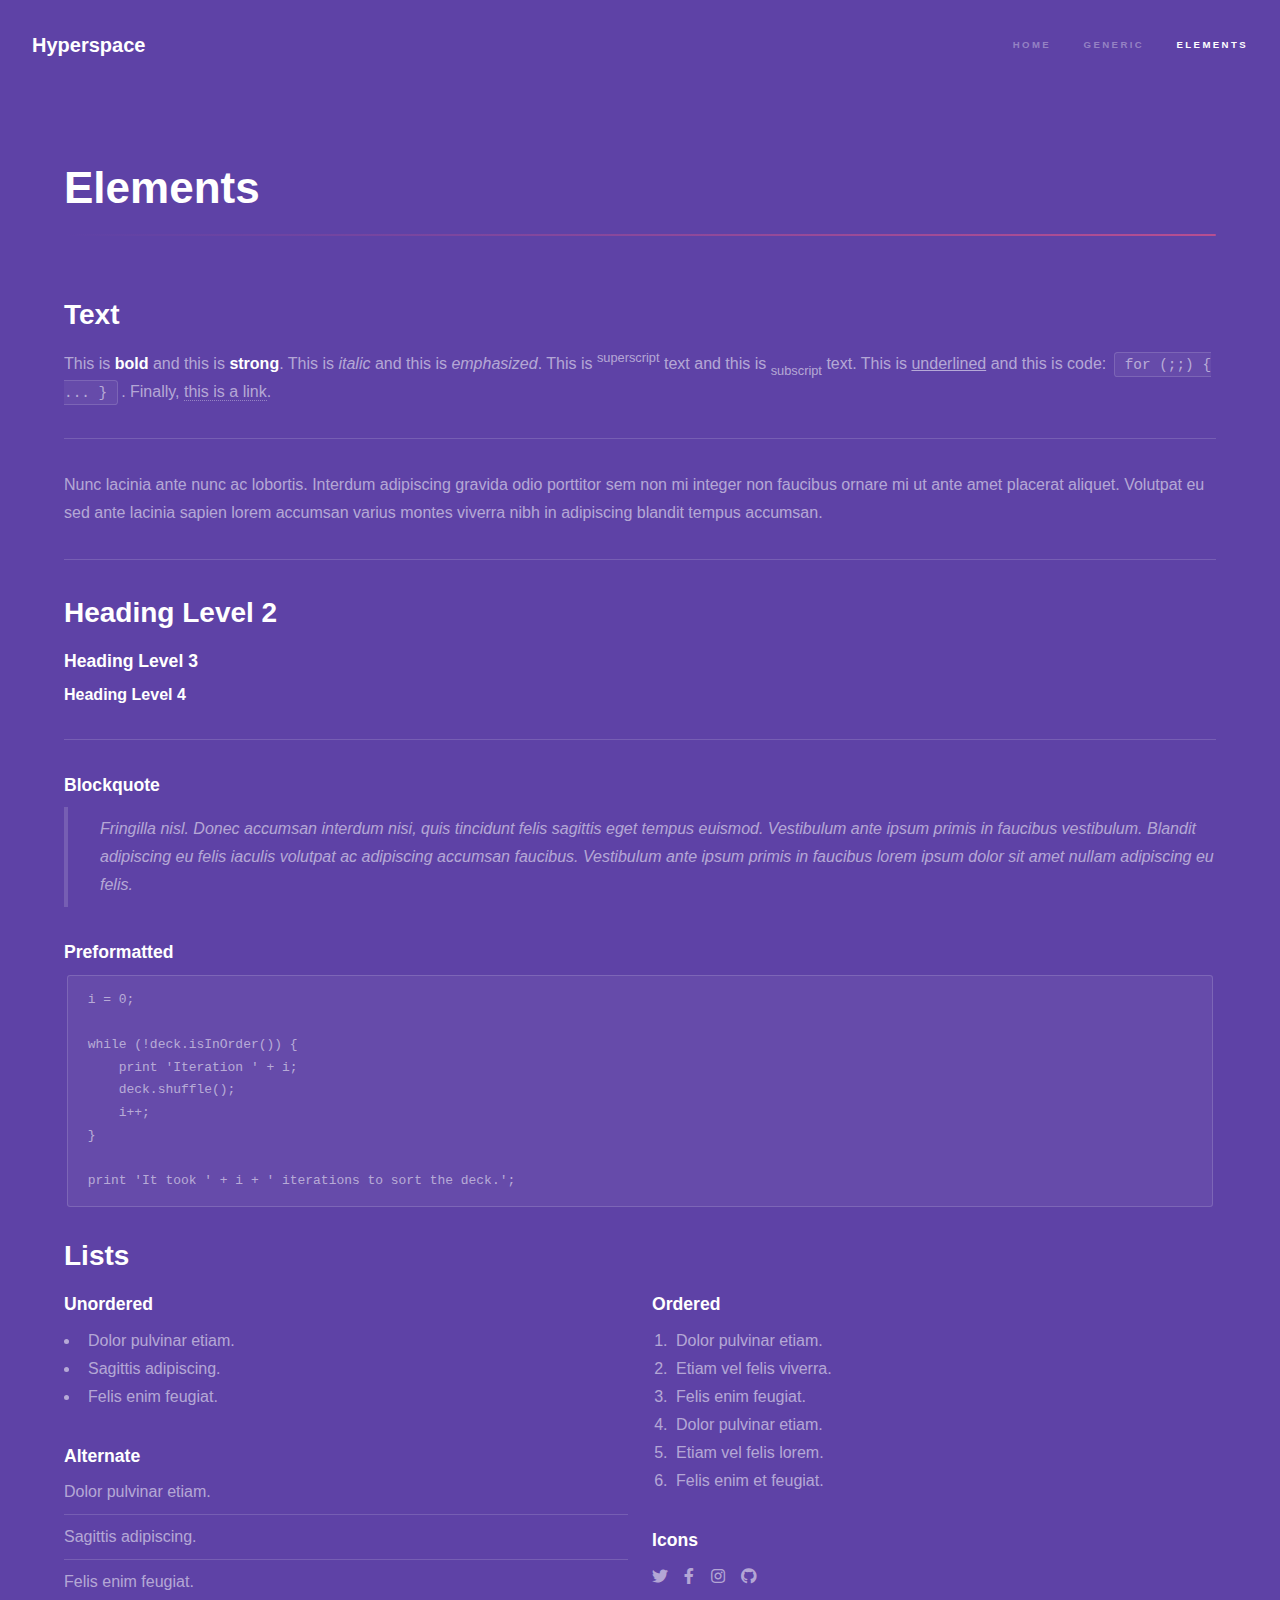
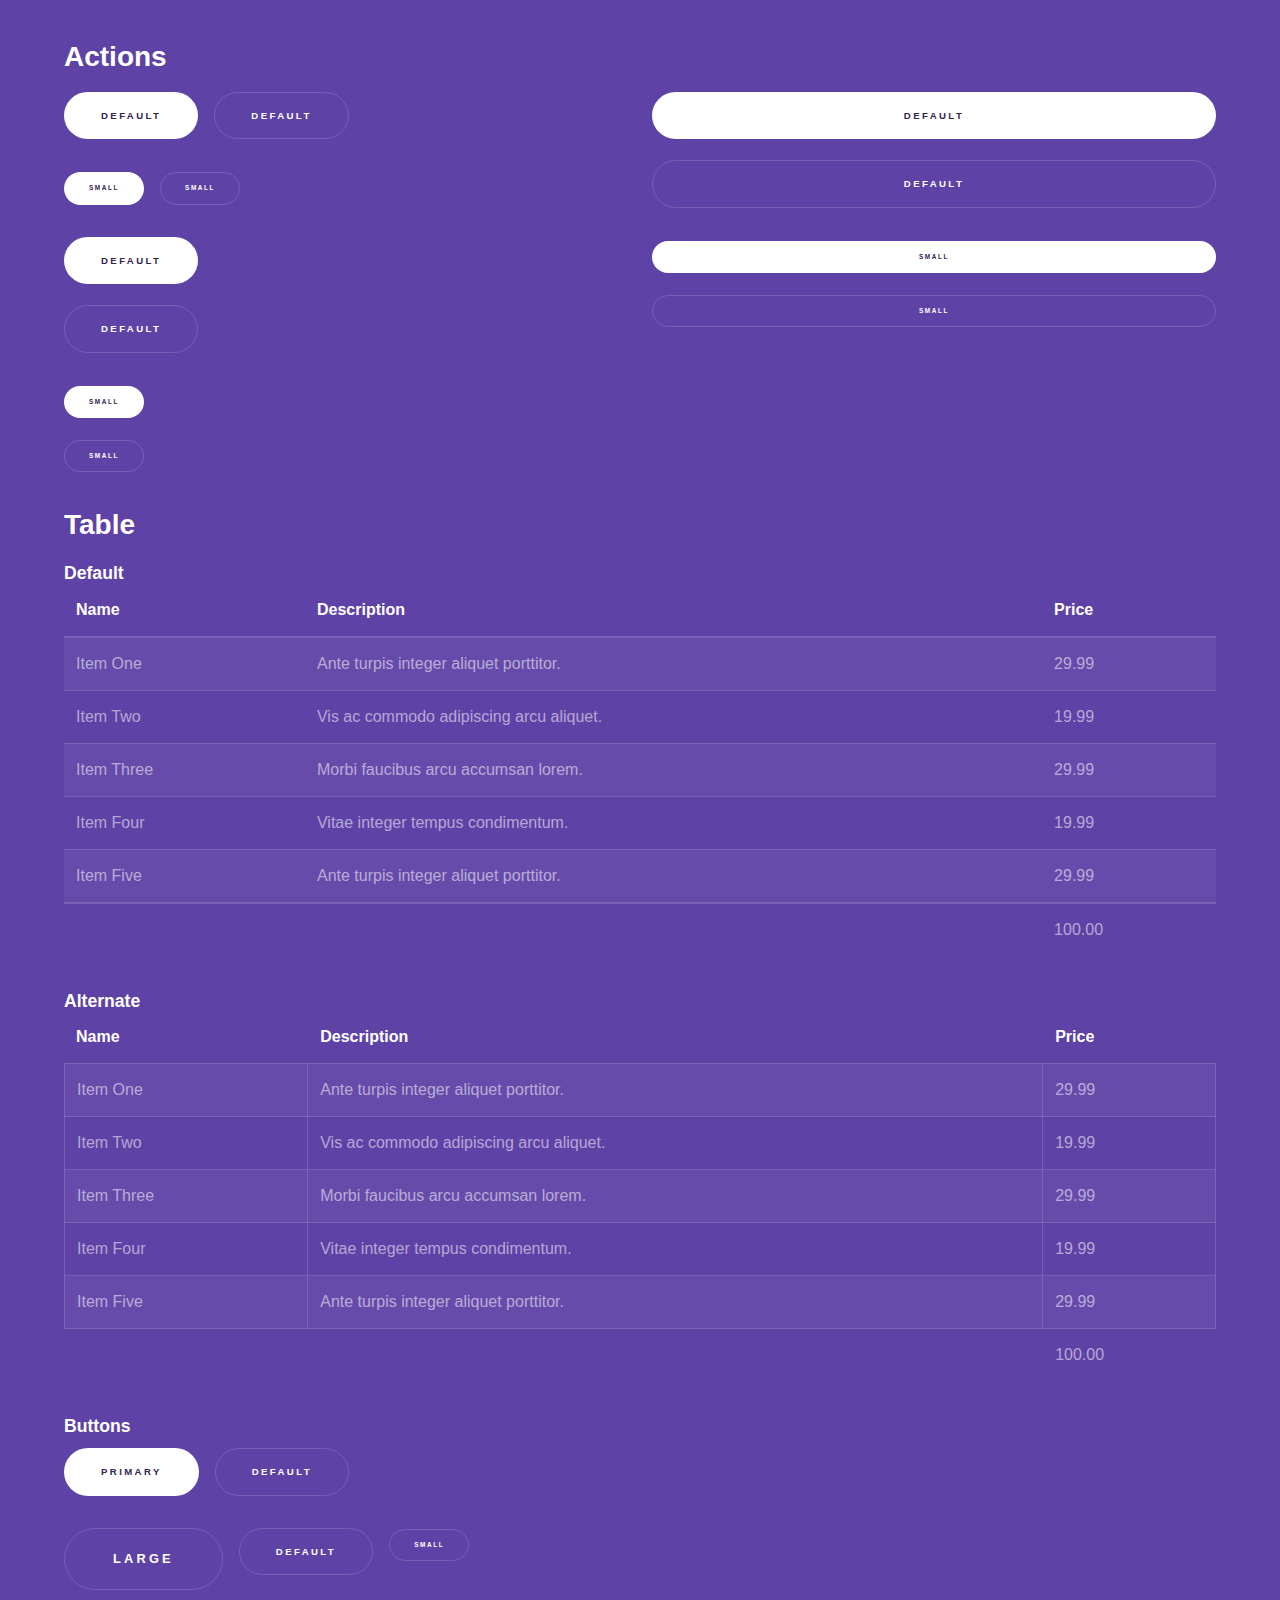
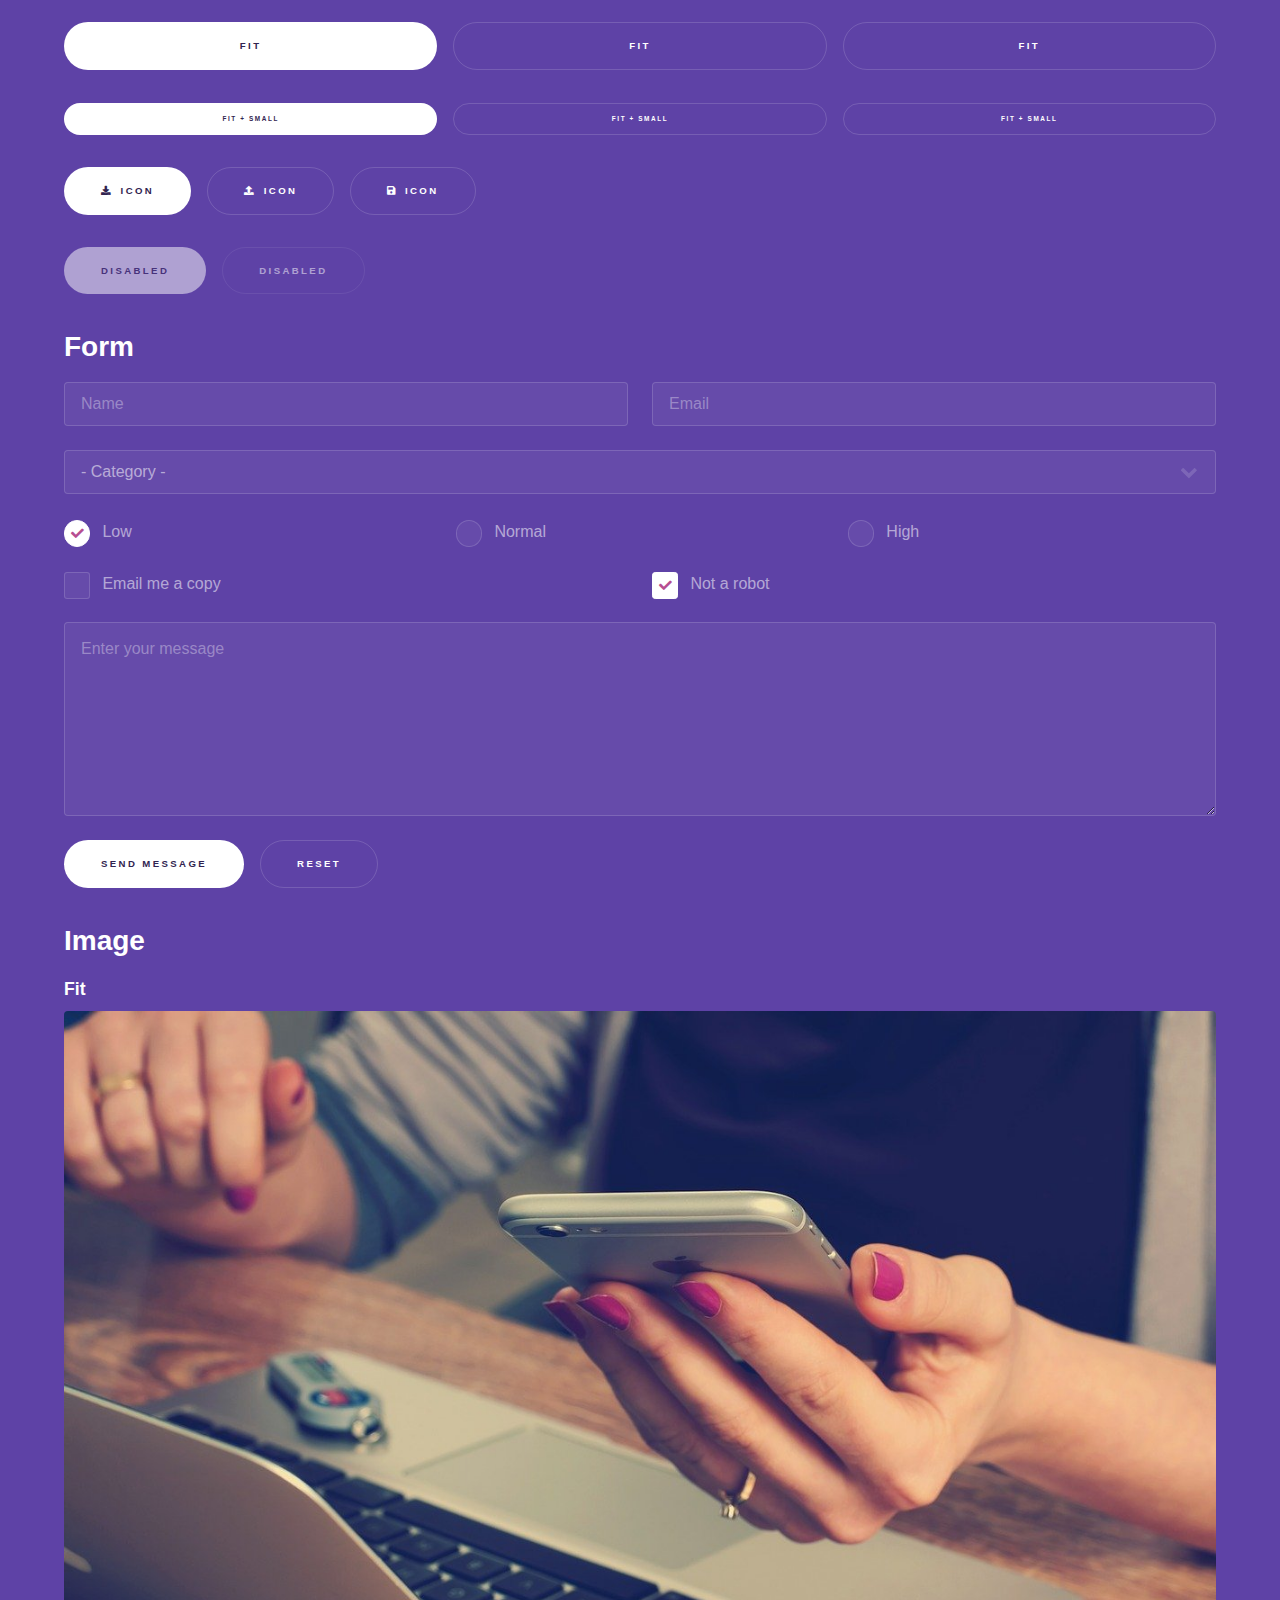
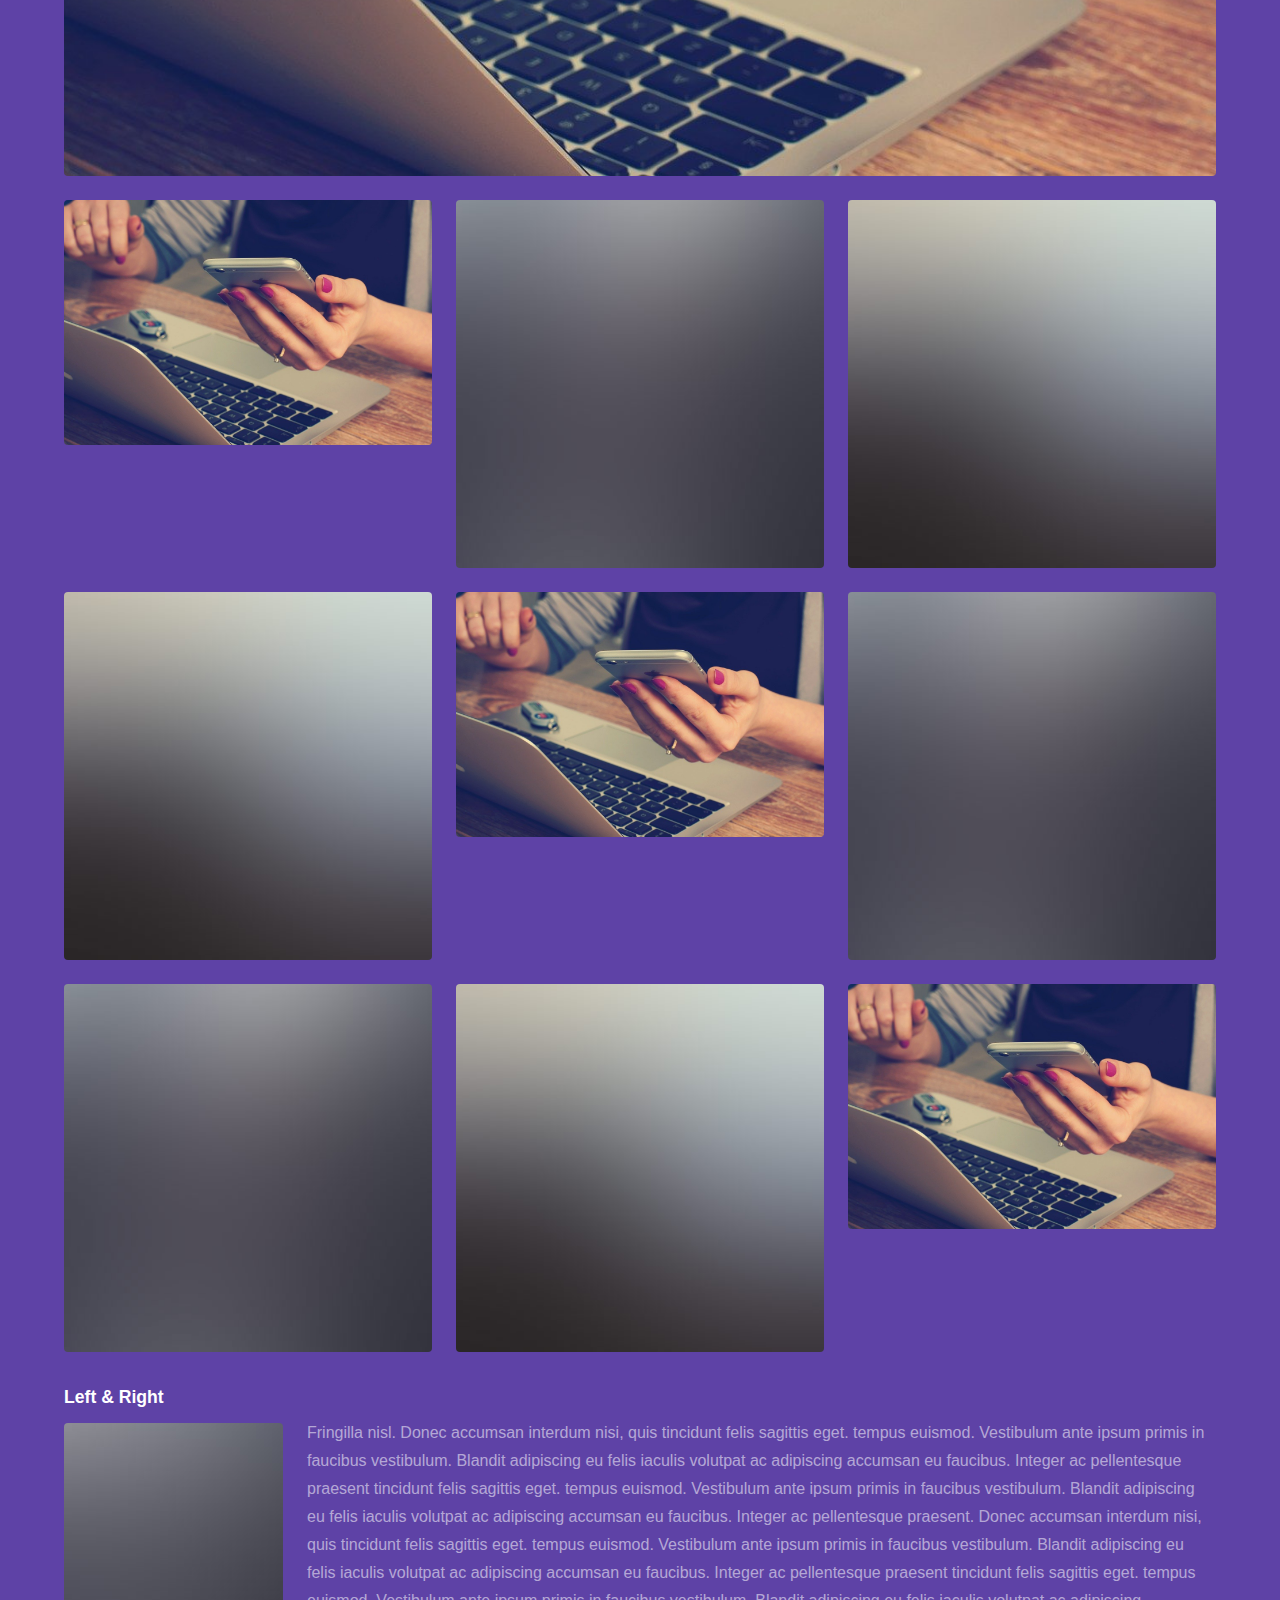
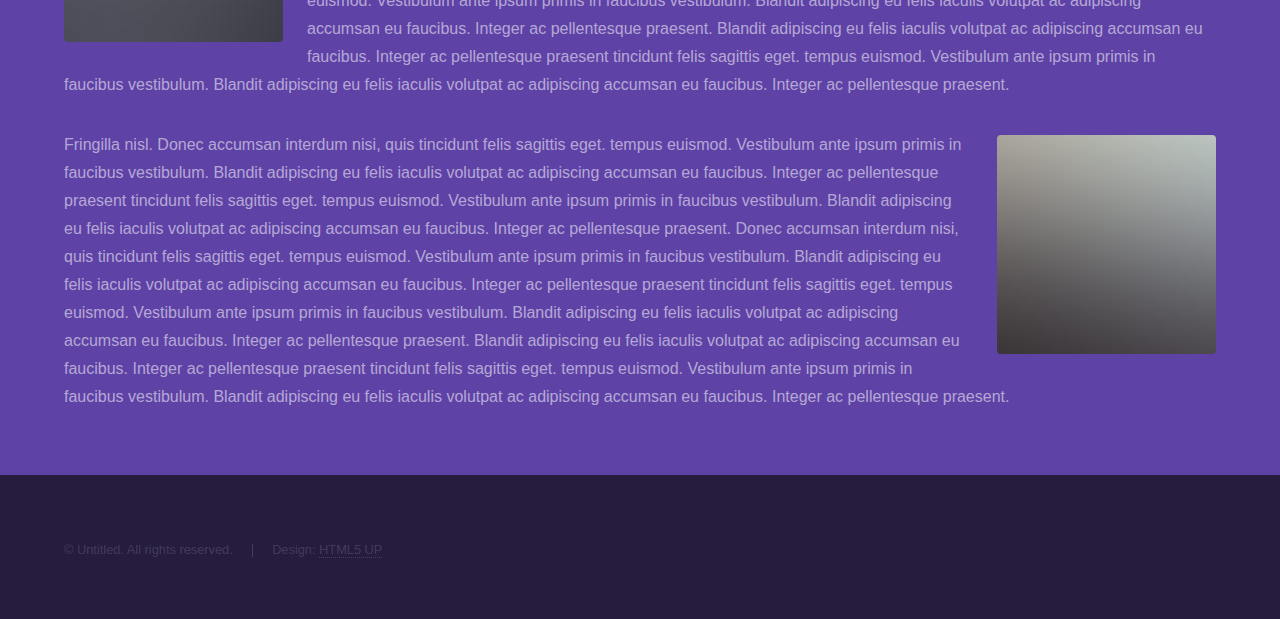
<file: HTML-Front-End/elements.html>
<!DOCTYPE HTML>
<!--
	Hyperspace by HTML5 UP
	html5up.net | @ajlkn
	Free for personal and commercial use under the CCA 3.0 license (html5up.net/license)
-->
<html>
	<head>
		<title>Elements - Hyperspace by HTML5 UP</title>
		<meta charset="utf-8" />
		<meta name="viewport" content="width=device-width, initial-scale=1, user-scalable=no" />
		<link rel="stylesheet" href="assets/css/main.css" />
		<noscript><link rel="stylesheet" href="assets/css/noscript.css" /></noscript>
	</head>
	<body class="is-preload">

		<!-- Header -->
			<header id="header">
				<a href="index.html" class="title">Hyperspace</a>
				<nav>
					<ul>
						<li><a href="index.html">Home</a></li>
						<li><a href="generic.html">Generic</a></li>
						<li><a href="elements.html"  class="active">Elements</a></li>
					</ul>
				</nav>
			</header>

		<!-- Wrapper -->
			<div id="wrapper">

				<!-- Main -->
					<section id="main" class="wrapper">
						<div class="inner">
							<h1 class="major">Elements</h1>

							<!-- Text -->
								<section>
									<h2>Text</h2>
									<p>This is <b>bold</b> and this is <strong>strong</strong>. This is <i>italic</i> and this is <em>emphasized</em>.
									This is <sup>superscript</sup> text and this is <sub>subscript</sub> text.
									This is <u>underlined</u> and this is code: <code>for (;;) { ... }</code>. Finally, <a href="#">this is a link</a>.</p>
									<hr />
									<p>Nunc lacinia ante nunc ac lobortis. Interdum adipiscing gravida odio porttitor sem non mi integer non faucibus ornare mi ut ante amet placerat aliquet. Volutpat eu sed ante lacinia sapien lorem accumsan varius montes viverra nibh in adipiscing blandit tempus accumsan.</p>
									<hr />
									<h2>Heading Level 2</h2>
									<h3>Heading Level 3</h3>
									<h4>Heading Level 4</h4>
									<hr />
									<h3>Blockquote</h3>
									<blockquote>Fringilla nisl. Donec accumsan interdum nisi, quis tincidunt felis sagittis eget tempus euismod. Vestibulum ante ipsum primis in faucibus vestibulum. Blandit adipiscing eu felis iaculis volutpat ac adipiscing accumsan faucibus. Vestibulum ante ipsum primis in faucibus lorem ipsum dolor sit amet nullam adipiscing eu felis.</blockquote>
									<h3>Preformatted</h3>
									<pre><code>i = 0;

while (!deck.isInOrder()) {
    print 'Iteration ' + i;
    deck.shuffle();
    i++;
}

print 'It took ' + i + ' iterations to sort the deck.';</code></pre>
								</section>

							<!-- Lists -->
								<section>
									<h2>Lists</h2>
									<div class="row">
										<div class="col-6 col-12-medium">
											<h3>Unordered</h3>
											<ul>
												<li>Dolor pulvinar etiam.</li>
												<li>Sagittis adipiscing.</li>
												<li>Felis enim feugiat.</li>
											</ul>
											<h3>Alternate</h3>
											<ul class="alt">
												<li>Dolor pulvinar etiam.</li>
												<li>Sagittis adipiscing.</li>
												<li>Felis enim feugiat.</li>
											</ul>
										</div>
										<div class="col-6 col-12-medium">
											<h3>Ordered</h3>
											<ol>
												<li>Dolor pulvinar etiam.</li>
												<li>Etiam vel felis viverra.</li>
												<li>Felis enim feugiat.</li>
												<li>Dolor pulvinar etiam.</li>
												<li>Etiam vel felis lorem.</li>
												<li>Felis enim et feugiat.</li>
											</ol>
											<h3>Icons</h3>
											<ul class="icons">
												<li><a href="#" class="icon brands fa-twitter"><span class="label">Twitter</span></a></li>
												<li><a href="#" class="icon brands fa-facebook-f"><span class="label">Facebook</span></a></li>
												<li><a href="#" class="icon brands fa-instagram"><span class="label">Instagram</span></a></li>
												<li><a href="#" class="icon brands fa-github"><span class="label">Github</span></a></li>
											</ul>
										</div>
									</div>
									<h2>Actions</h2>
									<div class="row">
										<div class="col-6 col-12-medium">
											<ul class="actions">
												<li><a href="#" class="button primary">Default</a></li>
												<li><a href="#" class="button">Default</a></li>
											</ul>
											<ul class="actions small">
												<li><a href="#" class="button primary small">Small</a></li>
												<li><a href="#" class="button small">Small</a></li>
											</ul>
											<ul class="actions stacked">
												<li><a href="#" class="button primary">Default</a></li>
												<li><a href="#" class="button">Default</a></li>
											</ul>
											<ul class="actions stacked">
												<li><a href="#" class="button primary small">Small</a></li>
												<li><a href="#" class="button small">Small</a></li>
											</ul>
										</div>
										<div class="col-6 col-12-medium">
											<ul class="actions stacked">
												<li><a href="#" class="button primary fit">Default</a></li>
												<li><a href="#" class="button fit">Default</a></li>
											</ul>
											<ul class="actions stacked">
												<li><a href="#" class="button primary small fit">Small</a></li>
												<li><a href="#" class="button small fit">Small</a></li>
											</ul>
										</div>
									</div>
								</section>

							<!-- Table -->
								<section>
									<h2>Table</h2>
									<h3>Default</h3>
									<div class="table-wrapper">
										<table>
											<thead>
												<tr>
													<th>Name</th>
													<th>Description</th>
													<th>Price</th>
												</tr>
											</thead>
											<tbody>
												<tr>
													<td>Item One</td>
													<td>Ante turpis integer aliquet porttitor.</td>
													<td>29.99</td>
												</tr>
												<tr>
													<td>Item Two</td>
													<td>Vis ac commodo adipiscing arcu aliquet.</td>
													<td>19.99</td>
												</tr>
												<tr>
													<td>Item Three</td>
													<td> Morbi faucibus arcu accumsan lorem.</td>
													<td>29.99</td>
												</tr>
												<tr>
													<td>Item Four</td>
													<td>Vitae integer tempus condimentum.</td>
													<td>19.99</td>
												</tr>
												<tr>
													<td>Item Five</td>
													<td>Ante turpis integer aliquet porttitor.</td>
													<td>29.99</td>
												</tr>
											</tbody>
											<tfoot>
												<tr>
													<td colspan="2"></td>
													<td>100.00</td>
												</tr>
											</tfoot>
										</table>
									</div>

									<h3>Alternate</h3>
									<div class="table-wrapper">
										<table class="alt">
											<thead>
												<tr>
													<th>Name</th>
													<th>Description</th>
													<th>Price</th>
												</tr>
											</thead>
											<tbody>
												<tr>
													<td>Item One</td>
													<td>Ante turpis integer aliquet porttitor.</td>
													<td>29.99</td>
												</tr>
												<tr>
													<td>Item Two</td>
													<td>Vis ac commodo adipiscing arcu aliquet.</td>
													<td>19.99</td>
												</tr>
												<tr>
													<td>Item Three</td>
													<td> Morbi faucibus arcu accumsan lorem.</td>
													<td>29.99</td>
												</tr>
												<tr>
													<td>Item Four</td>
													<td>Vitae integer tempus condimentum.</td>
													<td>19.99</td>
												</tr>
												<tr>
													<td>Item Five</td>
													<td>Ante turpis integer aliquet porttitor.</td>
													<td>29.99</td>
												</tr>
											</tbody>
											<tfoot>
												<tr>
													<td colspan="2"></td>
													<td>100.00</td>
												</tr>
											</tfoot>
										</table>
									</div>
								</section>

							<!-- Buttons -->
								<section>
									<h3>Buttons</h3>
									<ul class="actions">
										<li><a href="#" class="button primary">Primary</a></li>
										<li><a href="#" class="button">Default</a></li>
									</ul>
									<ul class="actions">
										<li><a href="#" class="button large">Large</a></li>
										<li><a href="#" class="button">Default</a></li>
										<li><a href="#" class="button small">Small</a></li>
									</ul>
									<ul class="actions fit">
										<li><a href="#" class="button primary fit">Fit</a></li>
										<li><a href="#" class="button fit">Fit</a></li>
										<li><a href="#" class="button fit">Fit</a></li>
									</ul>
									<ul class="actions fit small">
										<li><a href="#" class="button primary fit small">Fit + Small</a></li>
										<li><a href="#" class="button fit small">Fit + Small</a></li>
										<li><a href="#" class="button fit small">Fit + Small</a></li>
									</ul>
									<ul class="actions">
										<li><a href="#" class="button primary icon solid fa-download">Icon</a></li>
										<li><a href="#" class="button icon solid fa-upload">Icon</a></li>
										<li><a href="#" class="button icon solid fa-save">Icon</a></li>
									</ul>
									<ul class="actions">
										<li><span class="button primary disabled">Disabled</span></li>
										<li><span class="button disabled">Disabled</span></li>
									</ul>
								</section>

							<!-- Form -->
								<section>
									<h2>Form</h2>
									<form method="post" action="#">
										<div class="row gtr-uniform">
											<div class="col-6 col-12-xsmall">
												<input type="text" name="demo-name" id="demo-name" value="" placeholder="Name" />
											</div>
											<div class="col-6 col-12-xsmall">
												<input type="email" name="demo-email" id="demo-email" value="" placeholder="Email" />
											</div>
											<div class="col-12">
												<select name="demo-category" id="demo-category">
													<option value="">- Category -</option>
													<option value="1">Manufacturing</option>
													<option value="1">Shipping</option>
													<option value="1">Administration</option>
													<option value="1">Human Resources</option>
												</select>
											</div>
											<div class="col-4 col-12-small">
												<input type="radio" id="demo-priority-low" name="demo-priority" checked>
												<label for="demo-priority-low">Low</label>
											</div>
											<div class="col-4 col-12-small">
												<input type="radio" id="demo-priority-normal" name="demo-priority">
												<label for="demo-priority-normal">Normal</label>
											</div>
											<div class="col-4 col-12-small">
												<input type="radio" id="demo-priority-high" name="demo-priority">
												<label for="demo-priority-high">High</label>
											</div>
											<div class="col-6 col-12-small">
												<input type="checkbox" id="demo-copy" name="demo-copy">
												<label for="demo-copy">Email me a copy</label>
											</div>
											<div class="col-6 col-12-small">
												<input type="checkbox" id="demo-human" name="demo-human" checked>
												<label for="demo-human">Not a robot</label>
											</div>
											<div class="col-12">
												<textarea name="demo-message" id="demo-message" placeholder="Enter your message" rows="6"></textarea>
											</div>
											<div class="col-12">
												<ul class="actions">
													<li><input type="submit" value="Send Message" class="primary" /></li>
													<li><input type="reset" value="Reset" /></li>
												</ul>
											</div>
										</div>
									</form>
								</section>

							<!-- Image -->
								<section>
									<h2>Image</h2>
									<h3>Fit</h3>
									<div class="box alt">
										<div class="row gtr-uniform">
											<div class="col-12"><span class="image fit"><img src="images/pic04.jpg" alt="" /></span></div>
											<div class="col-4"><span class="image fit"><img src="images/pic01.jpg" alt="" /></span></div>
											<div class="col-4"><span class="image fit"><img src="images/pic02.jpg" alt="" /></span></div>
											<div class="col-4"><span class="image fit"><img src="images/pic03.jpg" alt="" /></span></div>
											<div class="col-4"><span class="image fit"><img src="images/pic03.jpg" alt="" /></span></div>
											<div class="col-4"><span class="image fit"><img src="images/pic01.jpg" alt="" /></span></div>
											<div class="col-4"><span class="image fit"><img src="images/pic02.jpg" alt="" /></span></div>
											<div class="col-4"><span class="image fit"><img src="images/pic02.jpg" alt="" /></span></div>
											<div class="col-4"><span class="image fit"><img src="images/pic03.jpg" alt="" /></span></div>
											<div class="col-4"><span class="image fit"><img src="images/pic01.jpg" alt="" /></span></div>
										</div>
									</div>
									<h3>Left &amp; Right</h3>
									<p><span class="image left"><img src="images/pic05.jpg" alt="" /></span>Fringilla nisl. Donec accumsan interdum nisi, quis tincidunt felis sagittis eget. tempus euismod. Vestibulum ante ipsum primis in faucibus vestibulum. Blandit adipiscing eu felis iaculis volutpat ac adipiscing accumsan eu faucibus. Integer ac pellentesque praesent tincidunt felis sagittis eget. tempus euismod. Vestibulum ante ipsum primis in faucibus vestibulum. Blandit adipiscing eu felis iaculis volutpat ac adipiscing accumsan eu faucibus. Integer ac pellentesque praesent. Donec accumsan interdum nisi, quis tincidunt felis sagittis eget. tempus euismod. Vestibulum ante ipsum primis in faucibus vestibulum. Blandit adipiscing eu felis iaculis volutpat ac adipiscing accumsan eu faucibus. Integer ac pellentesque praesent tincidunt felis sagittis eget. tempus euismod. Vestibulum ante ipsum primis in faucibus vestibulum. Blandit adipiscing eu felis iaculis volutpat ac adipiscing accumsan eu faucibus. Integer ac pellentesque praesent. Blandit adipiscing eu felis iaculis volutpat ac adipiscing accumsan eu faucibus. Integer ac pellentesque praesent tincidunt felis sagittis eget. tempus euismod. Vestibulum ante ipsum primis in faucibus vestibulum. Blandit adipiscing eu felis iaculis volutpat ac adipiscing accumsan eu faucibus. Integer ac pellentesque praesent.</p>
									<p><span class="image right"><img src="images/pic06.jpg" alt="" /></span>Fringilla nisl. Donec accumsan interdum nisi, quis tincidunt felis sagittis eget. tempus euismod. Vestibulum ante ipsum primis in faucibus vestibulum. Blandit adipiscing eu felis iaculis volutpat ac adipiscing accumsan eu faucibus. Integer ac pellentesque praesent tincidunt felis sagittis eget. tempus euismod. Vestibulum ante ipsum primis in faucibus vestibulum. Blandit adipiscing eu felis iaculis volutpat ac adipiscing accumsan eu faucibus. Integer ac pellentesque praesent. Donec accumsan interdum nisi, quis tincidunt felis sagittis eget. tempus euismod. Vestibulum ante ipsum primis in faucibus vestibulum. Blandit adipiscing eu felis iaculis volutpat ac adipiscing accumsan eu faucibus. Integer ac pellentesque praesent tincidunt felis sagittis eget. tempus euismod. Vestibulum ante ipsum primis in faucibus vestibulum. Blandit adipiscing eu felis iaculis volutpat ac adipiscing accumsan eu faucibus. Integer ac pellentesque praesent. Blandit adipiscing eu felis iaculis volutpat ac adipiscing accumsan eu faucibus. Integer ac pellentesque praesent tincidunt felis sagittis eget. tempus euismod. Vestibulum ante ipsum primis in faucibus vestibulum. Blandit adipiscing eu felis iaculis volutpat ac adipiscing accumsan eu faucibus. Integer ac pellentesque praesent.</p>
								</section>

						</div>
					</section>

			</div>

		<!-- Footer -->
			<footer id="footer" class="wrapper alt">
				<div class="inner">
					<ul class="menu">
						<li>&copy; Untitled. All rights reserved.</li><li>Design: <a href="http://html5up.net">HTML5 UP</a></li>
					</ul>
				</div>
			</footer>

		<!-- Scripts -->
			<script src="assets/js/jquery.min.js"></script>
			<script src="assets/js/jquery.scrollex.min.js"></script>
			<script src="assets/js/jquery.scrolly.min.js"></script>
			<script src="assets/js/browser.min.js"></script>
			<script src="assets/js/breakpoints.min.js"></script>
			<script src="assets/js/util.js"></script>
			<script src="assets/js/main.js"></script>

	</body>
</html>
</file>
<file: HTML-Front-End/assets/css/noscript.css>
/*
	Hyperspace by HTML5 UP
	html5up.net | @ajlkn
	Free for personal and commercial use under the CCA 3.0 license (html5up.net/license)
*/

/* Spotlights */

	.spotlights > section > .image:before {
		opacity: 0 !important;
	}

	.spotlights > section > .content > .inner {
		-moz-transform: none !important;
		-webkit-transform: none !important;
		-ms-transform: none !important;
		transform: none !important;
		opacity: 1 !important;
	}

/* Wrapper */

	.wrapper > .inner {
		opacity: 1 !important;
		-moz-transform: none !important;
		-webkit-transform: none !important;
		-ms-transform: none !important;
		transform: none !important;
	}

/* Sidebar */

	#sidebar > .inner {
		opacity: 1 !important;
	}

	#sidebar nav > ul > li {
		-moz-transform: none !important;
		-webkit-transform: none !important;
		-ms-transform: none !important;
		transform: none !important;
		opacity: 1 !important;
	}
</file>
<file: HTML-Front-End/assets/css/main.css>
@import url(fontawesome-all.min.css);

/*
	Hyperspace by HTML5 UP
	html5up.net | @ajlkn
	Free for personal and commercial use under the CCA 3.0 license (html5up.net/license)
*/

html, body, div, span, applet, object,
iframe, h1, h2, h3, h4, h5, h6, p, blockquote,
pre, a, abbr, acronym, address, big, cite,
code, del, dfn, em, img, ins, kbd, q, s, samp,
small, strike, strong, sub, sup, tt, var, b,
u, i, center, dl, dt, dd, ol, ul, li, fieldset,
form, label, legend, table, caption, tbody,
tfoot, thead, tr, th, td, article, aside,
canvas, details, embed, figure, figcaption,
footer, header, hgroup, menu, nav, output, ruby,
section, summary, time, mark, audio, video {
	margin: 0;
	padding: 0;
	border: 0;
	font-size: 100%;
	font: inherit;
	vertical-align: baseline;}

article, aside, details, figcaption, figure,
footer, header, hgroup, menu, nav, section {
	display: block;}

body {
	line-height: 1;
}

ol, ul {
	list-style: none;
}

blockquote, q {
	quotes: none;
}

	blockquote:before, blockquote:after, q:before, q:after {
		content: '';
		content: none;
	}

table {
	border-collapse: collapse;
	border-spacing: 0;
}

body {
	-webkit-text-size-adjust: none;
}

mark {
	background-color: transparent;
	color: inherit;
}

input::-moz-focus-inner {
	border: 0;
	padding: 0;
}

input, select, textarea {
	-moz-appearance: none;
	-webkit-appearance: none;
	-ms-appearance: none;
	appearance: none;
}

/* Basic */

	@-ms-viewport {
		width: device-width;
	}

	body {
		-ms-overflow-style: scrollbar;
	}

	@media screen and (max-width: 480px) {

		html, body {
			min-width: 320px;
		}

	}

	html {
		box-sizing: border-box;
	}

	*, *:before, *:after {
		box-sizing: inherit;
	}

	body {
		background: #5e42a6;
	}

		body.is-preload *, body.is-preload *:before, body.is-preload *:after {
			-moz-animation: none !important;
			-webkit-animation: none !important;
			-ms-animation: none !important;
			animation: none !important;
			-moz-transition: none !important;
			-webkit-transition: none !important;
			-ms-transition: none !important;
			transition: none !important;
		}

/* Type */

	body, input, select, textarea {
		color: rgba(255, 255, 255, 0.55);
		font-family: Arial, Helvetica, sans-serif;
		font-size: 16.5pt;
		font-weight: normal;
		line-height: 1.75;
	}

		@media screen and (max-width: 1680px) {

			body, input, select, textarea {
				font-size: 13pt;
			}

		}

		@media screen and (max-width: 1280px) {

			body, input, select, textarea {
				font-size: 12pt;
			}

		}

		@media screen and (max-width: 360px) {

			body, input, select, textarea {
				font-size: 11pt;
			}

		}

	a {
		-moz-transition: color 0.2s ease, border-bottom-color 0.2s ease;
		-webkit-transition: color 0.2s ease, border-bottom-color 0.2s ease;
		-ms-transition: color 0.2s ease, border-bottom-color 0.2s ease;
		transition: color 0.2s ease, border-bottom-color 0.2s ease;
		border-bottom: dotted 1px rgba(255, 255, 255, 0.35);
		color: inherit;
		text-decoration: none;
	}

		a:hover {
			border-bottom-color: transparent;
			color: #ffffff;
		}

	strong, b {
		color: #ffffff;
		font-weight: bold;
	}

	em, i {
		font-style: italic;
	}

	p {
		margin: 0 0 2em 0;
	}

	h1, h2, h3, h4, h5, h6 {
		color: #ffffff;
		font-weight: bold;
		line-height: 1.5;
		margin: 0 0 0.5em 0;
	}

		h1 a, h2 a, h3 a, h4 a, h5 a, h6 a {
			color: inherit;
			text-decoration: none;
		}

	h1 {
		font-size: 2.75em;
	}

		h1.major {
			margin: 0 0 1.3em 0;
			position: relative;
			padding-bottom: 0.35em;
		}

			h1.major:after {
				background-image: -moz-linear-gradient(to right, #5e42a6, #b74e91);
				background-image: -webkit-linear-gradient(to right, #5e42a6, #b74e91);
				background-image: -ms-linear-gradient(to right, #5e42a6, #b74e91);
				background-image: linear-gradient(to right, #5e42a6, #b74e91);
				-moz-transition: max-width 0.2s ease;
				-webkit-transition: max-width 0.2s ease;
				-ms-transition: max-width 0.2s ease;
				transition: max-width 0.2s ease;
				border-radius: 0.2em;
				bottom: 0;
				content: '';
				height: 0.05em;
				position: absolute;
				right: 0;
				width: 100%;
			}

	h2 {
		font-size: 1.75em;
	}

	h3 {
		font-size: 1.1em;
	}

	h4 {
		font-size: 1em;
	}

	h5 {
		font-size: 0.8em;
	}

	h6 {
		font-size: 0.6em;
	}

	@media screen and (max-width: 736px) {

		h1 {
			font-size: 2em;
		}

		h2 {
			font-size: 1.25em;
		}

		h3 {
			font-size: 1em;
		}

		h4 {
			font-size: 0.8em;
		}

		h5 {
			font-size: 0.6em;
		}

		h6 {
			font-size: 0.6em;
		}

	}

	sub {
		font-size: 0.8em;
		position: relative;
		top: 0.5em;
	}

	sup {
		font-size: 0.8em;
		position: relative;
		top: -0.5em;
	}

	blockquote {
		border-left: solid 4px rgba(255, 255, 255, 0.15);
		font-style: italic;
		margin: 0 0 2em 0;
		padding: 0.5em 0 0.5em 2em;
	}

	code {
		background: rgba(255, 255, 255, 0.05);
		border-radius: 0.25em;
		border: solid 1px rgba(255, 255, 255, 0.15);
		font-family: "Courier New", monospace;
		font-size: 0.9em;
		margin: 0 0.25em;
		padding: 0.25em 0.65em;
	}

	pre {
		-webkit-overflow-scrolling: touch;
		font-family: "Courier New", monospace;
		font-size: 0.9em;
		margin: 0 0 2em 0;
	}

		pre code {
			display: block;
			line-height: 1.75em;
			padding: 1em 1.5em;
			overflow-x: auto;
		}

	hr {
		border: 0;
		border-bottom: solid 1px rgba(255, 255, 255, 0.15);
		margin: 2em 0;
	}

		hr.major {
			margin: 3em 0;
		}

	.align-left {
		text-align: left;
	}

	.align-center {
		text-align: center;
	}

	.align-right {
		text-align: right;
	}

/* Row */

	.row {
		display: flex;
		flex-wrap: wrap;
		box-sizing: border-box;
		align-items: stretch;
	}

		.row > * {
			box-sizing: border-box;
		}

		.row.gtr-uniform > * > :last-child {
			margin-bottom: 0;
		}

		.row.aln-left {
			justify-content: flex-start;
		}

		.row.aln-center {
			justify-content: center;
		}

		.row.aln-right {
			justify-content: flex-end;
		}

		.row.aln-top {
			align-items: flex-start;
		}

		.row.aln-middle {
			align-items: center;
		}

		.row.aln-bottom {
			align-items: flex-end;
		}

		.row > .imp {
			order: -1;
		}

		.row > .col-1 {
			width: 8.33333%;
		}

		.row > .off-1 {
			margin-left: 8.33333%;
		}

		.row > .col-2 {
			width: 16.66667%;
		}

		.row > .off-2 {
			margin-left: 16.66667%;
		}

		.row > .col-3 {
			width: 25%;
		}

		.row > .off-3 {
			margin-left: 25%;
		}

		.row > .col-4 {
			width: 33.33333%;
		}

		.row > .off-4 {
			margin-left: 33.33333%;
		}

		.row > .col-5 {
			width: 41.66667%;
		}

		.row > .off-5 {
			margin-left: 41.66667%;
		}

		.row > .col-6 {
			width: 50%;
		}

		.row > .off-6 {
			margin-left: 50%;
		}

		.row > .col-7 {
			width: 58.33333%;
		}

		.row > .off-7 {
			margin-left: 58.33333%;
		}

		.row > .col-8 {
			width: 66.66667%;
		}

		.row > .off-8 {
			margin-left: 66.66667%;
		}

		.row > .col-9 {
			width: 75%;
		}

		.row > .off-9 {
			margin-left: 75%;
		}

		.row > .col-10 {
			width: 83.33333%;
		}

		.row > .off-10 {
			margin-left: 83.33333%;
		}

		.row > .col-11 {
			width: 91.66667%;
		}

		.row > .off-11 {
			margin-left: 91.66667%;
		}

		.row > .col-12 {
			width: 100%;
		}

		.row > .off-12 {
			margin-left: 100%;
		}

		.row.gtr-0 {
			margin-top: 0;
			margin-left: 0em;
		}

			.row.gtr-0 > * {
				padding: 0 0 0 0em;
			}

			.row.gtr-0.gtr-uniform {
				margin-top: 0em;
			}

				.row.gtr-0.gtr-uniform > * {
					padding-top: 0em;
				}

		.row.gtr-25 {
			margin-top: 0;
			margin-left: -0.375em;
		}

			.row.gtr-25 > * {
				padding: 0 0 0 0.375em;
			}

			.row.gtr-25.gtr-uniform {
				margin-top: -0.375em;
			}

				.row.gtr-25.gtr-uniform > * {
					padding-top: 0.375em;
				}

		.row.gtr-50 {
			margin-top: 0;
			margin-left: -0.75em;
		}

			.row.gtr-50 > * {
				padding: 0 0 0 0.75em;
			}

			.row.gtr-50.gtr-uniform {
				margin-top: -0.75em;
			}

				.row.gtr-50.gtr-uniform > * {
					padding-top: 0.75em;
				}

		.row {
			margin-top: 0;
			margin-left: -1.5em;
		}

			.row > * {
				padding: 0 0 0 1.5em;
			}

			.row.gtr-uniform {
				margin-top: -1.5em;
			}

				.row.gtr-uniform > * {
					padding-top: 1.5em;
				}

		.row.gtr-150 {
			margin-top: 0;
			margin-left: -2.25em;
		}

			.row.gtr-150 > * {
				padding: 0 0 0 2.25em;
			}

			.row.gtr-150.gtr-uniform {
				margin-top: -2.25em;
			}

				.row.gtr-150.gtr-uniform > * {
					padding-top: 2.25em;
				}

		.row.gtr-200 {
			margin-top: 0;
			margin-left: -3em;
		}

			.row.gtr-200 > * {
				padding: 0 0 0 3em;
			}

			.row.gtr-200.gtr-uniform {
				margin-top: -3em;
			}

				.row.gtr-200.gtr-uniform > * {
					padding-top: 3em;
				}

		@media screen and (max-width: 1680px) {

			.row {
				display: flex;
				flex-wrap: wrap;
				box-sizing: border-box;
				align-items: stretch;
			}

				.row > * {
					box-sizing: border-box;
				}

				.row.gtr-uniform > * > :last-child {
					margin-bottom: 0;
				}

				.row.aln-left {
					justify-content: flex-start;
				}

				.row.aln-center {
					justify-content: center;
				}

				.row.aln-right {
					justify-content: flex-end;
				}

				.row.aln-top {
					align-items: flex-start;
				}

				.row.aln-middle {
					align-items: center;
				}

				.row.aln-bottom {
					align-items: flex-end;
				}

				.row > .imp-xlarge {
					order: -1;
				}

				.row > .col-1-xlarge {
					width: 8.33333%;
				}

				.row > .off-1-xlarge {
					margin-left: 8.33333%;
				}

				.row > .col-2-xlarge {
					width: 16.66667%;
				}

				.row > .off-2-xlarge {
					margin-left: 16.66667%;
				}

				.row > .col-3-xlarge {
					width: 25%;
				}

				.row > .off-3-xlarge {
					margin-left: 25%;
				}

				.row > .col-4-xlarge {
					width: 33.33333%;
				}

				.row > .off-4-xlarge {
					margin-left: 33.33333%;
				}

				.row > .col-5-xlarge {
					width: 41.66667%;
				}

				.row > .off-5-xlarge {
					margin-left: 41.66667%;
				}

				.row > .col-6-xlarge {
					width: 50%;
				}

				.row > .off-6-xlarge {
					margin-left: 50%;
				}

				.row > .col-7-xlarge {
					width: 58.33333%;
				}

				.row > .off-7-xlarge {
					margin-left: 58.33333%;
				}

				.row > .col-8-xlarge {
					width: 66.66667%;
				}

				.row > .off-8-xlarge {
					margin-left: 66.66667%;
				}

				.row > .col-9-xlarge {
					width: 75%;
				}

				.row > .off-9-xlarge {
					margin-left: 75%;
				}

				.row > .col-10-xlarge {
					width: 83.33333%;
				}

				.row > .off-10-xlarge {
					margin-left: 83.33333%;
				}

				.row > .col-11-xlarge {
					width: 91.66667%;
				}

				.row > .off-11-xlarge {
					margin-left: 91.66667%;
				}

				.row > .col-12-xlarge {
					width: 100%;
				}

				.row > .off-12-xlarge {
					margin-left: 100%;
				}

				.row.gtr-0 {
					margin-top: 0;
					margin-left: 0em;
				}

					.row.gtr-0 > * {
						padding: 0 0 0 0em;
					}

					.row.gtr-0.gtr-uniform {
						margin-top: 0em;
					}

						.row.gtr-0.gtr-uniform > * {
							padding-top: 0em;
						}

				.row.gtr-25 {
					margin-top: 0;
					margin-left: -0.375em;
				}

					.row.gtr-25 > * {
						padding: 0 0 0 0.375em;
					}

					.row.gtr-25.gtr-uniform {
						margin-top: -0.375em;
					}

						.row.gtr-25.gtr-uniform > * {
							padding-top: 0.375em;
						}

				.row.gtr-50 {
					margin-top: 0;
					margin-left: -0.75em;
				}

					.row.gtr-50 > * {
						padding: 0 0 0 0.75em;
					}

					.row.gtr-50.gtr-uniform {
						margin-top: -0.75em;
					}

						.row.gtr-50.gtr-uniform > * {
							padding-top: 0.75em;
						}

				.row {
					margin-top: 0;
					margin-left: -1.5em;
				}

					.row > * {
						padding: 0 0 0 1.5em;
					}

					.row.gtr-uniform {
						margin-top: -1.5em;
					}

						.row.gtr-uniform > * {
							padding-top: 1.5em;
						}

				.row.gtr-150 {
					margin-top: 0;
					margin-left: -2.25em;
				}

					.row.gtr-150 > * {
						padding: 0 0 0 2.25em;
					}

					.row.gtr-150.gtr-uniform {
						margin-top: -2.25em;
					}

						.row.gtr-150.gtr-uniform > * {
							padding-top: 2.25em;
						}

				.row.gtr-200 {
					margin-top: 0;
					margin-left: -3em;
				}

					.row.gtr-200 > * {
						padding: 0 0 0 3em;
					}

					.row.gtr-200.gtr-uniform {
						margin-top: -3em;
					}

						.row.gtr-200.gtr-uniform > * {
							padding-top: 3em;
						}

		}

		@media screen and (max-width: 1280px) {

			.row {
				display: flex;
				flex-wrap: wrap;
				box-sizing: border-box;
				align-items: stretch;
			}

				.row > * {
					box-sizing: border-box;
				}

				.row.gtr-uniform > * > :last-child {
					margin-bottom: 0;
				}

				.row.aln-left {
					justify-content: flex-start;
				}

				.row.aln-center {
					justify-content: center;
				}

				.row.aln-right {
					justify-content: flex-end;
				}

				.row.aln-top {
					align-items: flex-start;
				}

				.row.aln-middle {
					align-items: center;
				}

				.row.aln-bottom {
					align-items: flex-end;
				}

				.row > .imp-large {
					order: -1;
				}

				.row > .col-1-large {
					width: 8.33333%;
				}

				.row > .off-1-large {
					margin-left: 8.33333%;
				}

				.row > .col-2-large {
					width: 16.66667%;
				}

				.row > .off-2-large {
					margin-left: 16.66667%;
				}

				.row > .col-3-large {
					width: 25%;
				}

				.row > .off-3-large {
					margin-left: 25%;
				}

				.row > .col-4-large {
					width: 33.33333%;
				}

				.row > .off-4-large {
					margin-left: 33.33333%;
				}

				.row > .col-5-large {
					width: 41.66667%;
				}

				.row > .off-5-large {
					margin-left: 41.66667%;
				}

				.row > .col-6-large {
					width: 50%;
				}

				.row > .off-6-large {
					margin-left: 50%;
				}

				.row > .col-7-large {
					width: 58.33333%;
				}

				.row > .off-7-large {
					margin-left: 58.33333%;
				}

				.row > .col-8-large {
					width: 66.66667%;
				}

				.row > .off-8-large {
					margin-left: 66.66667%;
				}

				.row > .col-9-large {
					width: 75%;
				}

				.row > .off-9-large {
					margin-left: 75%;
				}

				.row > .col-10-large {
					width: 83.33333%;
				}

				.row > .off-10-large {
					margin-left: 83.33333%;
				}

				.row > .col-11-large {
					width: 91.66667%;
				}

				.row > .off-11-large {
					margin-left: 91.66667%;
				}

				.row > .col-12-large {
					width: 100%;
				}

				.row > .off-12-large {
					margin-left: 100%;
				}

				.row.gtr-0 {
					margin-top: 0;
					margin-left: 0em;
				}

					.row.gtr-0 > * {
						padding: 0 0 0 0em;
					}

					.row.gtr-0.gtr-uniform {
						margin-top: 0em;
					}

						.row.gtr-0.gtr-uniform > * {
							padding-top: 0em;
						}

				.row.gtr-25 {
					margin-top: 0;
					margin-left: -0.375em;
				}

					.row.gtr-25 > * {
						padding: 0 0 0 0.375em;
					}

					.row.gtr-25.gtr-uniform {
						margin-top: -0.375em;
					}

						.row.gtr-25.gtr-uniform > * {
							padding-top: 0.375em;
						}

				.row.gtr-50 {
					margin-top: 0;
					margin-left: -0.75em;
				}

					.row.gtr-50 > * {
						padding: 0 0 0 0.75em;
					}

					.row.gtr-50.gtr-uniform {
						margin-top: -0.75em;
					}

						.row.gtr-50.gtr-uniform > * {
							padding-top: 0.75em;
						}

				.row {
					margin-top: 0;
					margin-left: -1.5em;
				}

					.row > * {
						padding: 0 0 0 1.5em;
					}

					.row.gtr-uniform {
						margin-top: -1.5em;
					}

						.row.gtr-uniform > * {
							padding-top: 1.5em;
						}

				.row.gtr-150 {
					margin-top: 0;
					margin-left: -2.25em;
				}

					.row.gtr-150 > * {
						padding: 0 0 0 2.25em;
					}

					.row.gtr-150.gtr-uniform {
						margin-top: -2.25em;
					}

						.row.gtr-150.gtr-uniform > * {
							padding-top: 2.25em;
						}

				.row.gtr-200 {
					margin-top: 0;
					margin-left: -3em;
				}

					.row.gtr-200 > * {
						padding: 0 0 0 3em;
					}

					.row.gtr-200.gtr-uniform {
						margin-top: -3em;
					}

						.row.gtr-200.gtr-uniform > * {
							padding-top: 3em;
						}

		}

		@media screen and (max-width: 980px) {

			.row {
				display: flex;
				flex-wrap: wrap;
				box-sizing: border-box;
				align-items: stretch;
			}

				.row > * {
					box-sizing: border-box;
				}

				.row.gtr-uniform > * > :last-child {
					margin-bottom: 0;
				}

				.row.aln-left {
					justify-content: flex-start;
				}

				.row.aln-center {
					justify-content: center;
				}

				.row.aln-right {
					justify-content: flex-end;
				}

				.row.aln-top {
					align-items: flex-start;
				}

				.row.aln-middle {
					align-items: center;
				}

				.row.aln-bottom {
					align-items: flex-end;
				}

				.row > .imp-medium {
					order: -1;
				}

				.row > .col-1-medium {
					width: 8.33333%;
				}

				.row > .off-1-medium {
					margin-left: 8.33333%;
				}

				.row > .col-2-medium {
					width: 16.66667%;
				}

				.row > .off-2-medium {
					margin-left: 16.66667%;
				}

				.row > .col-3-medium {
					width: 25%;
				}

				.row > .off-3-medium {
					margin-left: 25%;
				}

				.row > .col-4-medium {
					width: 33.33333%;
				}

				.row > .off-4-medium {
					margin-left: 33.33333%;
				}

				.row > .col-5-medium {
					width: 41.66667%;
				}

				.row > .off-5-medium {
					margin-left: 41.66667%;
				}

				.row > .col-6-medium {
					width: 50%;
				}

				.row > .off-6-medium {
					margin-left: 50%;
				}

				.row > .col-7-medium {
					width: 58.33333%;
				}

				.row > .off-7-medium {
					margin-left: 58.33333%;
				}

				.row > .col-8-medium {
					width: 66.66667%;
				}

				.row > .off-8-medium {
					margin-left: 66.66667%;
				}

				.row > .col-9-medium {
					width: 75%;
				}

				.row > .off-9-medium {
					margin-left: 75%;
				}

				.row > .col-10-medium {
					width: 83.33333%;
				}

				.row > .off-10-medium {
					margin-left: 83.33333%;
				}

				.row > .col-11-medium {
					width: 91.66667%;
				}

				.row > .off-11-medium {
					margin-left: 91.66667%;
				}

				.row > .col-12-medium {
					width: 100%;
				}

				.row > .off-12-medium {
					margin-left: 100%;
				}

				.row.gtr-0 {
					margin-top: 0;
					margin-left: 0em;
				}

					.row.gtr-0 > * {
						padding: 0 0 0 0em;
					}

					.row.gtr-0.gtr-uniform {
						margin-top: 0em;
					}

						.row.gtr-0.gtr-uniform > * {
							padding-top: 0em;
						}

				.row.gtr-25 {
					margin-top: 0;
					margin-left: -0.375em;
				}

					.row.gtr-25 > * {
						padding: 0 0 0 0.375em;
					}

					.row.gtr-25.gtr-uniform {
						margin-top: -0.375em;
					}

						.row.gtr-25.gtr-uniform > * {
							padding-top: 0.375em;
						}

				.row.gtr-50 {
					margin-top: 0;
					margin-left: -0.75em;
				}

					.row.gtr-50 > * {
						padding: 0 0 0 0.75em;
					}

					.row.gtr-50.gtr-uniform {
						margin-top: -0.75em;
					}

						.row.gtr-50.gtr-uniform > * {
							padding-top: 0.75em;
						}

				.row {
					margin-top: 0;
					margin-left: -1.5em;
				}

					.row > * {
						padding: 0 0 0 1.5em;
					}

					.row.gtr-uniform {
						margin-top: -1.5em;
					}

						.row.gtr-uniform > * {
							padding-top: 1.5em;
						}

				.row.gtr-150 {
					margin-top: 0;
					margin-left: -2.25em;
				}

					.row.gtr-150 > * {
						padding: 0 0 0 2.25em;
					}

					.row.gtr-150.gtr-uniform {
						margin-top: -2.25em;
					}

						.row.gtr-150.gtr-uniform > * {
							padding-top: 2.25em;
						}

				.row.gtr-200 {
					margin-top: 0;
					margin-left: -3em;
				}

					.row.gtr-200 > * {
						padding: 0 0 0 3em;
					}

					.row.gtr-200.gtr-uniform {
						margin-top: -3em;
					}

						.row.gtr-200.gtr-uniform > * {
							padding-top: 3em;
						}

		}

		@media screen and (max-width: 736px) {

			.row {
				display: flex;
				flex-wrap: wrap;
				box-sizing: border-box;
				align-items: stretch;
			}

				.row > * {
					box-sizing: border-box;
				}

				.row.gtr-uniform > * > :last-child {
					margin-bottom: 0;
				}

				.row.aln-left {
					justify-content: flex-start;
				}

				.row.aln-center {
					justify-content: center;
				}

				.row.aln-right {
					justify-content: flex-end;
				}

				.row.aln-top {
					align-items: flex-start;
				}

				.row.aln-middle {
					align-items: center;
				}

				.row.aln-bottom {
					align-items: flex-end;
				}

				.row > .imp-small {
					order: -1;
				}

				.row > .col-1-small {
					width: 8.33333%;
				}

				.row > .off-1-small {
					margin-left: 8.33333%;
				}

				.row > .col-2-small {
					width: 16.66667%;
				}

				.row > .off-2-small {
					margin-left: 16.66667%;
				}

				.row > .col-3-small {
					width: 25%;
				}

				.row > .off-3-small {
					margin-left: 25%;
				}

				.row > .col-4-small {
					width: 33.33333%;
				}

				.row > .off-4-small {
					margin-left: 33.33333%;
				}

				.row > .col-5-small {
					width: 41.66667%;
				}

				.row > .off-5-small {
					margin-left: 41.66667%;
				}

				.row > .col-6-small {
					width: 50%;
				}

				.row > .off-6-small {
					margin-left: 50%;
				}

				.row > .col-7-small {
					width: 58.33333%;
				}

				.row > .off-7-small {
					margin-left: 58.33333%;
				}

				.row > .col-8-small {
					width: 66.66667%;
				}

				.row > .off-8-small {
					margin-left: 66.66667%;
				}

				.row > .col-9-small {
					width: 75%;
				}

				.row > .off-9-small {
					margin-left: 75%;
				}

				.row > .col-10-small {
					width: 83.33333%;
				}

				.row > .off-10-small {
					margin-left: 83.33333%;
				}

				.row > .col-11-small {
					width: 91.66667%;
				}

				.row > .off-11-small {
					margin-left: 91.66667%;
				}

				.row > .col-12-small {
					width: 100%;
				}

				.row > .off-12-small {
					margin-left: 100%;
				}

				.row.gtr-0 {
					margin-top: 0;
					margin-left: 0em;
				}

					.row.gtr-0 > * {
						padding: 0 0 0 0em;
					}

					.row.gtr-0.gtr-uniform {
						margin-top: 0em;
					}

						.row.gtr-0.gtr-uniform > * {
							padding-top: 0em;
						}

				.row.gtr-25 {
					margin-top: 0;
					margin-left: -0.375em;
				}

					.row.gtr-25 > * {
						padding: 0 0 0 0.375em;
					}

					.row.gtr-25.gtr-uniform {
						margin-top: -0.375em;
					}

						.row.gtr-25.gtr-uniform > * {
							padding-top: 0.375em;
						}

				.row.gtr-50 {
					margin-top: 0;
					margin-left: -0.75em;
				}

					.row.gtr-50 > * {
						padding: 0 0 0 0.75em;
					}

					.row.gtr-50.gtr-uniform {
						margin-top: -0.75em;
					}

						.row.gtr-50.gtr-uniform > * {
							padding-top: 0.75em;
						}

				.row {
					margin-top: 0;
					margin-left: -1.5em;
				}

					.row > * {
						padding: 0 0 0 1.5em;
					}

					.row.gtr-uniform {
						margin-top: -1.5em;
					}

						.row.gtr-uniform > * {
							padding-top: 1.5em;
						}

				.row.gtr-150 {
					margin-top: 0;
					margin-left: -2.25em;
				}

					.row.gtr-150 > * {
						padding: 0 0 0 2.25em;
					}

					.row.gtr-150.gtr-uniform {
						margin-top: -2.25em;
					}

						.row.gtr-150.gtr-uniform > * {
							padding-top: 2.25em;
						}

				.row.gtr-200 {
					margin-top: 0;
					margin-left: -3em;
				}

					.row.gtr-200 > * {
						padding: 0 0 0 3em;
					}

					.row.gtr-200.gtr-uniform {
						margin-top: -3em;
					}

						.row.gtr-200.gtr-uniform > * {
							padding-top: 3em;
						}

		}

		@media screen and (max-width: 480px) {

			.row {
				display: flex;
				flex-wrap: wrap;
				box-sizing: border-box;
				align-items: stretch;
			}

				.row > * {
					box-sizing: border-box;
				}

				.row.gtr-uniform > * > :last-child {
					margin-bottom: 0;
				}

				.row.aln-left {
					justify-content: flex-start;
				}

				.row.aln-center {
					justify-content: center;
				}

				.row.aln-right {
					justify-content: flex-end;
				}

				.row.aln-top {
					align-items: flex-start;
				}

				.row.aln-middle {
					align-items: center;
				}

				.row.aln-bottom {
					align-items: flex-end;
				}

				.row > .imp-xsmall {
					order: -1;
				}

				.row > .col-1-xsmall {
					width: 8.33333%;
				}

				.row > .off-1-xsmall {
					margin-left: 8.33333%;
				}

				.row > .col-2-xsmall {
					width: 16.66667%;
				}

				.row > .off-2-xsmall {
					margin-left: 16.66667%;
				}

				.row > .col-3-xsmall {
					width: 25%;
				}

				.row > .off-3-xsmall {
					margin-left: 25%;
				}

				.row > .col-4-xsmall {
					width: 33.33333%;
				}

				.row > .off-4-xsmall {
					margin-left: 33.33333%;
				}

				.row > .col-5-xsmall {
					width: 41.66667%;
				}

				.row > .off-5-xsmall {
					margin-left: 41.66667%;
				}

				.row > .col-6-xsmall {
					width: 50%;
				}

				.row > .off-6-xsmall {
					margin-left: 50%;
				}

				.row > .col-7-xsmall {
					width: 58.33333%;
				}

				.row > .off-7-xsmall {
					margin-left: 58.33333%;
				}

				.row > .col-8-xsmall {
					width: 66.66667%;
				}

				.row > .off-8-xsmall {
					margin-left: 66.66667%;
				}

				.row > .col-9-xsmall {
					width: 75%;
				}

				.row > .off-9-xsmall {
					margin-left: 75%;
				}

				.row > .col-10-xsmall {
					width: 83.33333%;
				}

				.row > .off-10-xsmall {
					margin-left: 83.33333%;
				}

				.row > .col-11-xsmall {
					width: 91.66667%;
				}

				.row > .off-11-xsmall {
					margin-left: 91.66667%;
				}

				.row > .col-12-xsmall {
					width: 100%;
				}

				.row > .off-12-xsmall {
					margin-left: 100%;
				}

				.row.gtr-0 {
					margin-top: 0;
					margin-left: 0em;
				}

					.row.gtr-0 > * {
						padding: 0 0 0 0em;
					}

					.row.gtr-0.gtr-uniform {
						margin-top: 0em;
					}

						.row.gtr-0.gtr-uniform > * {
							padding-top: 0em;
						}

				.row.gtr-25 {
					margin-top: 0;
					margin-left: -0.375em;
				}

					.row.gtr-25 > * {
						padding: 0 0 0 0.375em;
					}

					.row.gtr-25.gtr-uniform {
						margin-top: -0.375em;
					}

						.row.gtr-25.gtr-uniform > * {
							padding-top: 0.375em;
						}

				.row.gtr-50 {
					margin-top: 0;
					margin-left: -0.75em;
				}

					.row.gtr-50 > * {
						padding: 0 0 0 0.75em;
					}

					.row.gtr-50.gtr-uniform {
						margin-top: -0.75em;
					}

						.row.gtr-50.gtr-uniform > * {
							padding-top: 0.75em;
						}

				.row {
					margin-top: 0;
					margin-left: -1.5em;
				}

					.row > * {
						padding: 0 0 0 1.5em;
					}

					.row.gtr-uniform {
						margin-top: -1.5em;
					}

						.row.gtr-uniform > * {
							padding-top: 1.5em;
						}

				.row.gtr-150 {
					margin-top: 0;
					margin-left: -2.25em;
				}

					.row.gtr-150 > * {
						padding: 0 0 0 2.25em;
					}

					.row.gtr-150.gtr-uniform {
						margin-top: -2.25em;
					}

						.row.gtr-150.gtr-uniform > * {
							padding-top: 2.25em;
						}

				.row.gtr-200 {
					margin-top: 0;
					margin-left: -3em;
				}

					.row.gtr-200 > * {
						padding: 0 0 0 3em;
					}

					.row.gtr-200.gtr-uniform {
						margin-top: -3em;
					}

						.row.gtr-200.gtr-uniform > * {
							padding-top: 3em;
						}

		}

/* Box */

	.box {
		border-radius: 0.25em;
		border: solid 1px rgba(255, 255, 255, 0.15);
		margin-bottom: 2em;
		padding: 1.5em;
	}

		.box > :last-child,
		.box > :last-child > :last-child,
		.box > :last-child > :last-child > :last-child {
			margin-bottom: 0;
		}

		.box.alt {
			border: 0;
			border-radius: 0;
			padding: 0;
		}

/* Button */

	input[type="submit"],
	input[type="reset"],
	input[type="button"],
	button,
	.button {
		-moz-appearance: none;
		-webkit-appearance: none;
		-ms-appearance: none;
		appearance: none;
		-moz-transition: border-color 0.2s ease;
		-webkit-transition: border-color 0.2s ease;
		-ms-transition: border-color 0.2s ease;
		transition: border-color 0.2s ease;
		background-color: transparent;
		border: solid 1px !important;
		border-color: rgba(255, 255, 255, 0.15) !important;
		border-radius: 3em;
		color: #ffffff !important;
		cursor: pointer;
		display: inline-block;
		font-size: 0.6em;
		font-weight: bold;
		height: calc(4.75em + 2px);
		letter-spacing: 0.25em;
		line-height: 4.75em;
		outline: 0;
		padding: 0 3.75em;
		position: relative;
		text-align: center;
		text-decoration: none;
		text-transform: uppercase;
		white-space: nowrap;
	}

		input[type="submit"]:after,
		input[type="reset"]:after,
		input[type="button"]:after,
		button:after,
		.button:after {
			-moz-transform: scale(0.25);
			-webkit-transform: scale(0.25);
			-ms-transform: scale(0.25);
			transform: scale(0.25);
			pointer-events: none;
			-moz-transition: opacity 0.2s ease, -moz-transform 0.2s ease;
			-webkit-transition: opacity 0.2s ease, -webkit-transform 0.2s ease;
			-ms-transition: opacity 0.2s ease, -ms-transform 0.2s ease;
			transition: opacity 0.2s ease, transform 0.2s ease;
			background: #ffffff;
			border-radius: 3em;
			content: '';
			height: 100%;
			left: 0;
			opacity: 0;
			position: absolute;
			top: 0;
			width: 100%;
		}

		input[type="submit"].icon:before,
		input[type="reset"].icon:before,
		input[type="button"].icon:before,
		button.icon:before,
		.button.icon:before {
			margin-right: 0.75em;
		}

		input[type="submit"].fit,
		input[type="reset"].fit,
		input[type="button"].fit,
		button.fit,
		.button.fit {
			width: 100%;
		}

		input[type="submit"].small,
		input[type="reset"].small,
		input[type="button"].small,
		button.small,
		.button.small {
			font-size: 0.4em;
		}

		input[type="submit"].large,
		input[type="reset"].large,
		input[type="button"].large,
		button.large,
		.button.large {
			font-size: 0.8em;
		}

		input[type="submit"].primary,
		input[type="reset"].primary,
		input[type="button"].primary,
		button.primary,
		.button.primary {
			background-color: #ffffff;
			color: #312450 !important;
		}

			input[type="submit"].primary:after,
			input[type="reset"].primary:after,
			input[type="button"].primary:after,
			button.primary:after,
			.button.primary:after {
				display: none;
			}

		input[type="submit"].disabled, input[type="submit"]:disabled,
		input[type="reset"].disabled,
		input[type="reset"]:disabled,
		input[type="button"].disabled,
		input[type="button"]:disabled,
		button.disabled,
		button:disabled,
		.button.disabled,
		.button:disabled {
			cursor: default;
			opacity: 0.5;
			pointer-events: none;
		}

		input[type="submit"]:hover,
		input[type="reset"]:hover,
		input[type="button"]:hover,
		button:hover,
		.button:hover {
			border-color: rgba(255, 255, 255, 0.55) !important;
		}

			input[type="submit"]:hover:after,
			input[type="reset"]:hover:after,
			input[type="button"]:hover:after,
			button:hover:after,
			.button:hover:after {
				opacity: 0.05;
				-moz-transform: scale(1);
				-webkit-transform: scale(1);
				-ms-transform: scale(1);
				transform: scale(1);
			}

			input[type="submit"]:hover:active,
			input[type="reset"]:hover:active,
			input[type="button"]:hover:active,
			button:hover:active,
			.button:hover:active {
				border-color: #ffffff !important;
			}

				input[type="submit"]:hover:active:after,
				input[type="reset"]:hover:active:after,
				input[type="button"]:hover:active:after,
				button:hover:active:after,
				.button:hover:active:after {
					opacity: 0.1;
				}

/* Features */

	.features {
		display: -moz-flex;
		display: -webkit-flex;
		display: -ms-flex;
		display: flex;
		-moz-flex-wrap: wrap;
		-webkit-flex-wrap: wrap;
		-ms-flex-wrap: wrap;
		flex-wrap: wrap;
		border-radius: 0.25em;
		border: solid 1px rgba(255, 255, 255, 0.15);
		background: rgba(255, 255, 255, 0.05);
		margin: 0 0 2em 0;
	}

		.features section {
			padding: 3.5em 3em 1em 7em ;
			width: 50%;
			border-top: solid 1px rgba(255, 255, 255, 0.15);
			position: relative;
		}

			.features section:nth-child(-n + 2) {
				border-top-width: 0;
			}

			.features section:nth-child(2n) {
				border-left: solid 1px rgba(255, 255, 255, 0.15);
			}

			.features section .icon {
				-moz-transition: opacity 0.5s ease, -moz-transform 0.5s ease;
				-webkit-transition: opacity 0.5s ease, -webkit-transform 0.5s ease;
				-ms-transition: opacity 0.5s ease, -ms-transform 0.5s ease;
				transition: opacity 0.5s ease, transform 0.5s ease;
				-moz-transition-delay: 1s;
				-webkit-transition-delay: 1s;
				-ms-transition-delay: 1s;
				transition-delay: 1s;
				-moz-transform: scale(1);
				-webkit-transform: scale(1);
				-ms-transform: scale(1);
				transform: scale(1);
				position: absolute;
				left: 3em;
				top: 3em;
				opacity: 1;
			}

			.features section:nth-child(1) .icon {
				-moz-transition-delay: 0.15s;
				-webkit-transition-delay: 0.15s;
				-ms-transition-delay: 0.15s;
				transition-delay: 0.15s;
			}

			.features section:nth-child(2) .icon {
				-moz-transition-delay: 0.3s;
				-webkit-transition-delay: 0.3s;
				-ms-transition-delay: 0.3s;
				transition-delay: 0.3s;
			}

			.features section:nth-child(3) .icon {
				-moz-transition-delay: 0.45s;
				-webkit-transition-delay: 0.45s;
				-ms-transition-delay: 0.45s;
				transition-delay: 0.45s;
			}

			.features section:nth-child(4) .icon {
				-moz-transition-delay: 0.6s;
				-webkit-transition-delay: 0.6s;
				-ms-transition-delay: 0.6s;
				transition-delay: 0.6s;
			}

			.features section:nth-child(5) .icon {
				-moz-transition-delay: 0.75s;
				-webkit-transition-delay: 0.75s;
				-ms-transition-delay: 0.75s;
				transition-delay: 0.75s;
			}

			.features section:nth-child(6) .icon {
				-moz-transition-delay: 0.9s;
				-webkit-transition-delay: 0.9s;
				-ms-transition-delay: 0.9s;
				transition-delay: 0.9s;
			}

			.features section:nth-child(7) .icon {
				-moz-transition-delay: 1.05s;
				-webkit-transition-delay: 1.05s;
				-ms-transition-delay: 1.05s;
				transition-delay: 1.05s;
			}

			.features section:nth-child(8) .icon {
				-moz-transition-delay: 1.2s;
				-webkit-transition-delay: 1.2s;
				-ms-transition-delay: 1.2s;
				transition-delay: 1.2s;
			}

			.features section:nth-child(9) .icon {
				-moz-transition-delay: 1.35s;
				-webkit-transition-delay: 1.35s;
				-ms-transition-delay: 1.35s;
				transition-delay: 1.35s;
			}

			.features section:nth-child(10) .icon {
				-moz-transition-delay: 1.5s;
				-webkit-transition-delay: 1.5s;
				-ms-transition-delay: 1.5s;
				transition-delay: 1.5s;
			}

			.features section:nth-child(11) .icon {
				-moz-transition-delay: 1.65s;
				-webkit-transition-delay: 1.65s;
				-ms-transition-delay: 1.65s;
				transition-delay: 1.65s;
			}

			.features section:nth-child(12) .icon {
				-moz-transition-delay: 1.8s;
				-webkit-transition-delay: 1.8s;
				-ms-transition-delay: 1.8s;
				transition-delay: 1.8s;
			}

			.features section:nth-child(13) .icon {
				-moz-transition-delay: 1.95s;
				-webkit-transition-delay: 1.95s;
				-ms-transition-delay: 1.95s;
				transition-delay: 1.95s;
			}

			.features section:nth-child(14) .icon {
				-moz-transition-delay: 2.1s;
				-webkit-transition-delay: 2.1s;
				-ms-transition-delay: 2.1s;
				transition-delay: 2.1s;
			}

			.features section:nth-child(15) .icon {
				-moz-transition-delay: 2.25s;
				-webkit-transition-delay: 2.25s;
				-ms-transition-delay: 2.25s;
				transition-delay: 2.25s;
			}

			.features section:nth-child(16) .icon {
				-moz-transition-delay: 2.4s;
				-webkit-transition-delay: 2.4s;
				-ms-transition-delay: 2.4s;
				transition-delay: 2.4s;
			}

			.features section:nth-child(17) .icon {
				-moz-transition-delay: 2.55s;
				-webkit-transition-delay: 2.55s;
				-ms-transition-delay: 2.55s;
				transition-delay: 2.55s;
			}

			.features section:nth-child(18) .icon {
				-moz-transition-delay: 2.7s;
				-webkit-transition-delay: 2.7s;
				-ms-transition-delay: 2.7s;
				transition-delay: 2.7s;
			}

			.features section:nth-child(19) .icon {
				-moz-transition-delay: 2.85s;
				-webkit-transition-delay: 2.85s;
				-ms-transition-delay: 2.85s;
				transition-delay: 2.85s;
			}

			.features section:nth-child(20) .icon {
				-moz-transition-delay: 3s;
				-webkit-transition-delay: 3s;
				-ms-transition-delay: 3s;
				transition-delay: 3s;
			}

		.features.inactive section .icon {
			-moz-transform: scale(0.5);
			-webkit-transform: scale(0.5);
			-ms-transform: scale(0.5);
			transform: scale(0.5);
			opacity: 0;
		}

		@media screen and (max-width: 980px) {

			.features {
				display: block;
			}

				.features section {
					border-top-width: 1px !important;
					border-left-width: 0 !important;
					width: 100%;
				}

					.features section:first-child {
						border-top-width: 0 !important;
					}

		}

		@media screen and (max-width: 736px) {

			.features section {
				padding: 2.5em 1.5em 0.1em 5.5em ;
			}

				.features section .icon {
					left: 1.5em;
					top: 2em;
				}

		}

		@media screen and (max-width: 480px) {

			.features section {
				padding: 2em 1.5em 0.1em 1.5em ;
			}

				.features section .icon {
					left: 0;
					position: relative;
					top: 0;
				}

		}

/* Form */

	form {
		margin: 0 0 2em 0;
	}

		form > :last-child {
			margin-bottom: 0;
		}

		form > .fields {
			display: -moz-flex;
			display: -webkit-flex;
			display: -ms-flex;
			display: flex;
			-moz-flex-wrap: wrap;
			-webkit-flex-wrap: wrap;
			-ms-flex-wrap: wrap;
			flex-wrap: wrap;
			width: calc(100% + 3em);
			margin: -1.5em 0 2em -1.5em;
		}

			form > .fields > .field {
				-moz-flex-grow: 0;
				-webkit-flex-grow: 0;
				-ms-flex-grow: 0;
				flex-grow: 0;
				-moz-flex-shrink: 0;
				-webkit-flex-shrink: 0;
				-ms-flex-shrink: 0;
				flex-shrink: 0;
				padding: 1.5em 0 0 1.5em;
				width: calc(100% - 1.5em);
			}

				form > .fields > .field.half {
					width: calc(50% - 0.75em);
				}

				form > .fields > .field.third {
					width: calc(100%/3 - 0.5em);
				}

				form > .fields > .field.quarter {
					width: calc(25% - 0.375em);
				}

		@media screen and (max-width: 480px) {

			form > .fields {
				width: calc(100% + 3em);
				margin: -1.5em 0 2em -1.5em;
			}

				form > .fields > .field {
					padding: 1.5em 0 0 1.5em;
					width: calc(100% - 1.5em);
				}

					form > .fields > .field.half {
						width: calc(100% - 1.5em);
					}

					form > .fields > .field.third {
						width: calc(100% - 1.5em);
					}

					form > .fields > .field.quarter {
						width: calc(100% - 1.5em);
					}

		}

	label {
		color: #ffffff;
		font-weight: bold;
		line-height: 1.5;
		margin: 0 0 0.7em 0;
		display: block;
		font-size: 1.1em;
	}

	input[type="text"],
	input[type="password"],
	input[type="email"],
	input[type="tel"],
	select,
	textarea {
		-moz-appearance: none;
		-webkit-appearance: none;
		-ms-appearance: none;
		appearance: none;
		background: rgba(255, 255, 255, 0.05);
		border-radius: 0.25em;
		border: none;
		border: solid 1px rgba(255, 255, 255, 0.15);
		color: inherit;
		display: block;
		outline: 0;
		padding: 0 1em;
		text-decoration: none;
		width: 100%;
	}

		input[type="text"]:invalid,
		input[type="password"]:invalid,
		input[type="email"]:invalid,
		input[type="tel"]:invalid,
		select:invalid,
		textarea:invalid {
			box-shadow: none;
		}

		input[type="text"]:focus,
		input[type="password"]:focus,
		input[type="email"]:focus,
		input[type="tel"]:focus,
		select:focus,
		textarea:focus {
			border-color: #ffffff;
			box-shadow: 0 0 0 1px #ffffff;
		}

	select {
		background-image: url("data:image/svg+xml;charset=utf8,%3Csvg xmlns='http://www.w3.org/2000/svg' width='40' height='40' preserveAspectRatio='none' viewBox='0 0 40 40'%3E%3Cpath d='M9.4,12.3l10.4,10.4l10.4-10.4c0.2-0.2,0.5-0.4,0.9-0.4c0.3,0,0.6,0.1,0.9,0.4l3.3,3.3c0.2,0.2,0.4,0.5,0.4,0.9 c0,0.4-0.1,0.6-0.4,0.9L20.7,31.9c-0.2,0.2-0.5,0.4-0.9,0.4c-0.3,0-0.6-0.1-0.9-0.4L4.3,17.3c-0.2-0.2-0.4-0.5-0.4-0.9 c0-0.4,0.1-0.6,0.4-0.9l3.3-3.3c0.2-0.2,0.5-0.4,0.9-0.4S9.1,12.1,9.4,12.3z' fill='rgba(255, 255, 255, 0.15)' /%3E%3C/svg%3E");
		background-size: 1.25rem;
		background-repeat: no-repeat;
		background-position: calc(100% - 1rem) center;
		height: 2.75em;
		padding-right: 2.75em;
		text-overflow: ellipsis;
	}

		select option {
			color: #ffffff;
			background: #312450;
		}

		select:focus::-ms-value {
			background-color: transparent;
		}

		select::-ms-expand {
			display: none;
		}

	input[type="text"],
	input[type="password"],
	input[type="email"],
	select {
		height: 2.75em;
	}

	textarea {
		padding: 0.75em 1em;
	}

		body.is-ie textarea {
			min-height: 10em;
		}

	input[type="checkbox"],
	input[type="radio"] {
		-moz-appearance: none;
		-webkit-appearance: none;
		-ms-appearance: none;
		appearance: none;
		display: block;
		float: left;
		margin-right: -2em;
		opacity: 0;
		width: 1em;
		z-index: -1;
	}

		input[type="checkbox"] + label,
		input[type="radio"] + label {
			text-decoration: none;
			color: rgba(255, 255, 255, 0.55);
			cursor: pointer;
			display: inline-block;
			font-size: 1em;
			font-weight: normal;
			padding-left: 2.4em;
			padding-right: 0.75em;
			position: relative;
		}

			input[type="checkbox"] + label:before,
			input[type="radio"] + label:before {
				-moz-osx-font-smoothing: grayscale;
				-webkit-font-smoothing: antialiased;
				display: inline-block;
				font-style: normal;
				font-variant: normal;
				text-rendering: auto;
				line-height: 1;
				text-transform: none !important;
				font-family: 'Font Awesome 5 Free';
				font-weight: 900;
			}

			input[type="checkbox"] + label:before,
			input[type="radio"] + label:before {
				background: rgba(255, 255, 255, 0.05);
				border-radius: 0.25em;
				border: solid 1px rgba(255, 255, 255, 0.15);
				content: '';
				display: inline-block;
				font-size: 0.8em;
				height: 2.0625em;
				left: 0;
				line-height: 2.0625em;
				position: absolute;
				text-align: center;
				top: 0;
				width: 2.0625em;
			}

		input[type="checkbox"]:checked + label:before,
		input[type="radio"]:checked + label:before {
			background: #ffffff;
			border-color: #ffffff;
			color: #b74e91;
			content: '\f00c';
		}

		input[type="checkbox"]:focus + label:before,
		input[type="radio"]:focus + label:before {
			border-color: #ffffff;
			box-shadow: 0 0 0 1px #ffffff;
		}

	input[type="checkbox"] + label:before {
		border-radius: 0.25em;
	}

	input[type="radio"] + label:before {
		border-radius: 100%;
	}

	::-webkit-input-placeholder {
		color: rgba(255, 255, 255, 0.35) !important;
		opacity: 1.0;
	}

	:-moz-placeholder {
		color: rgba(255, 255, 255, 0.35) !important;
		opacity: 1.0;
	}

	::-moz-placeholder {
		color: rgba(255, 255, 255, 0.35) !important;
		opacity: 1.0;
	}

	:-ms-input-placeholder {
		color: rgba(255, 255, 255, 0.35) !important;
		opacity: 1.0;
	}

/* Icon */

	.icon {
		text-decoration: none;
		border-bottom: none;
		position: relative;
	}

		.icon:before {
			-moz-osx-font-smoothing: grayscale;
			-webkit-font-smoothing: antialiased;
			display: inline-block;
			font-style: normal;
			font-variant: normal;
			text-rendering: auto;
			line-height: 1;
			text-transform: none !important;
			font-family: 'Font Awesome 5 Free';
			font-weight: 400;
		}

		.icon > .label {
			display: none;
		}

		.icon:before {
			line-height: inherit;
		}

		.icon.solid:before {
			font-weight: 900;
		}

		.icon.brands:before {
			font-family: 'Font Awesome 5 Brands';
		}

		.icon.major {
			width: 2.5em;
			height: 2.5em;
			display: block;
			background: #ffffff;
			border-radius: 100%;
			color: #312450;
			text-align: center;
			line-height: 2.5em;
			margin: 0 0 1.3em 0;
		}

			.icon.major:before {
				font-size: 1.25em;
			}

				.wrapper.style1 .icon.major:before {
					color: #5e42a6;
				}

				.wrapper.style1-alt .icon.major:before {
					color: #493382;
				}

				.wrapper.style2 .icon.major:before {
					color: #5052b5;
				}

				.wrapper.style2-alt .icon.major:before {
					color: #3e4094;
				}

				.wrapper.style3 .icon.major:before {
					color: #b74e91;
				}

				.wrapper.style3-alt .icon.major:before {
					color: #953d75;
				}

/* Image */

	.image {
		border-radius: 0.25em;
		border: 0;
		display: inline-block;
		position: relative;
	}

		.image img {
			border-radius: 0.25em;
			display: block;
		}

		.image.left, .image.right {
			max-width: 40%;
		}

			.image.left img, .image.right img {
				width: 100%;
			}

		.image.left {
			float: left;
			margin: 0 1.5em 1em 0;
			top: 0.25em;
		}

		.image.right {
			float: right;
			margin: 0 0 1em 1.5em;
			top: 0.25em;
		}

		.image.fit {
			display: block;
			margin: 0 0 2em 0;
			width: 100%;
		}

			.image.fit img {
				width: 100%;
			}

		.image.main {
			display: block;
			margin: 0 0 3em 0;
			width: 100%;
		}

			.image.main img {
				width: 100%;
			}

/* List */

	ol {
		list-style: decimal;
		margin: 0 0 2em 0;
		padding-left: 1.25em;
	}

		ol li {
			padding-left: 0.25em;
		}

	ul {
		list-style: disc;
		margin: 0 0 2em 0;
		padding-left: 1em;
	}

		ul li {
			padding-left: 0.5em;
		}

		ul.alt {
			list-style: none;
			padding-left: 0;
		}

			ul.alt li {
				border-top: solid 1px rgba(255, 255, 255, 0.15);
				padding: 0.5em 0;
			}

				ul.alt li:first-child {
					border-top: 0;
					padding-top: 0;
				}

	dl {
		margin: 0 0 2em 0;
	}

		dl dt {
			display: block;
			font-weight: bold;
			margin: 0 0 1em 0;
		}

		dl dd {
			margin-left: 2em;
		}

/* Actions */

	ul.actions {
		display: -moz-flex;
		display: -webkit-flex;
		display: -ms-flex;
		display: flex;
		cursor: default;
		list-style: none;
		margin-left: -1em;
		padding-left: 0;
	}

		ul.actions li {
			padding: 0 0 0 1em;
			vertical-align: middle;
		}

		ul.actions.special {
			-moz-justify-content: center;
			-webkit-justify-content: center;
			-ms-justify-content: center;
			justify-content: center;
			width: 100%;
			margin-left: 0;
		}

			ul.actions.special li:first-child {
				padding-left: 0;
			}

		ul.actions.stacked {
			-moz-flex-direction: column;
			-webkit-flex-direction: column;
			-ms-flex-direction: column;
			flex-direction: column;
			margin-left: 0;
		}

			ul.actions.stacked li {
				padding: 1.3em 0 0 0;
			}

				ul.actions.stacked li:first-child {
					padding-top: 0;
				}

		ul.actions.fit {
			width: calc(100% + 1em);
		}

			ul.actions.fit li {
				-moz-flex-grow: 1;
				-webkit-flex-grow: 1;
				-ms-flex-grow: 1;
				flex-grow: 1;
				-moz-flex-shrink: 1;
				-webkit-flex-shrink: 1;
				-ms-flex-shrink: 1;
				flex-shrink: 1;
				width: 100%;
			}

				ul.actions.fit li > * {
					width: 100%;
				}

			ul.actions.fit.stacked {
				width: 100%;
			}

		@media screen and (max-width: 480px) {

			ul.actions:not(.fixed) {
				-moz-flex-direction: column;
				-webkit-flex-direction: column;
				-ms-flex-direction: column;
				flex-direction: column;
				margin-left: 0;
				width: 100% !important;
			}

				ul.actions:not(.fixed) li {
					-moz-flex-grow: 1;
					-webkit-flex-grow: 1;
					-ms-flex-grow: 1;
					flex-grow: 1;
					-moz-flex-shrink: 1;
					-webkit-flex-shrink: 1;
					-ms-flex-shrink: 1;
					flex-shrink: 1;
					padding: 1em 0 0 0;
					text-align: center;
					width: 100%;
				}

					ul.actions:not(.fixed) li > * {
						width: 100%;
					}

					ul.actions:not(.fixed) li:first-child {
						padding-top: 0;
					}

					ul.actions:not(.fixed) li input[type="submit"],
					ul.actions:not(.fixed) li input[type="reset"],
					ul.actions:not(.fixed) li input[type="button"],
					ul.actions:not(.fixed) li button,
					ul.actions:not(.fixed) li .button {
						width: 100%;
					}

						ul.actions:not(.fixed) li input[type="submit"].icon:before,
						ul.actions:not(.fixed) li input[type="reset"].icon:before,
						ul.actions:not(.fixed) li input[type="button"].icon:before,
						ul.actions:not(.fixed) li button.icon:before,
						ul.actions:not(.fixed) li .button.icon:before {
							margin-left: -0.5rem;
						}

		}

/* Contact */

	ul.contact {
		list-style: none;
		padding: 0;
	}

		ul.contact > li {
			padding: 0;
			margin: 1.5em 0 0 0;
		}

			ul.contact > li:first-child {
				margin-top: 0;
			}

/* Icons */

	ul.icons {
		cursor: default;
		list-style: none;
		padding-left: 0;
	}

		ul.icons li {
			display: inline-block;
			padding: 0 0.75em 0 0;
		}

			ul.icons li:last-child {
				padding-right: 0;
			}

			ul.icons li > a, ul.icons li > span {
				border: 0;
			}

				ul.icons li > a .label, ul.icons li > span .label {
					display: none;
				}

/* Menu */

	ul.menu {
		list-style: none;
		padding: 0;
	}

		ul.menu > li {
			border-left: solid 1px rgba(255, 255, 255, 0.15);
			display: inline-block;
			line-height: 1;
			margin-left: 1.5em;
			padding: 0 0 0 1.5em;
		}

			ul.menu > li:first-child {
				border-left: 0;
				margin: 0;
				padding-left: 0;
			}

		@media screen and (max-width: 480px) {

			ul.menu > li {
				border-left: 0;
				display: block;
				line-height: inherit;
				margin: 0.5em 0 0 0;
				padding-left: 0;
			}

		}

/* Section/Article */

	section.special, article.special {
		text-align: center;
	}

	header p {
		color: rgba(255, 255, 255, 0.35);
		position: relative;
		margin: 0 0 1.5em 0;
	}

	header h2 + p {
		font-size: 1.25em;
		margin-top: -1em;
		line-height: 1.5em;
	}

	header h3 + p {
		font-size: 1.1em;
		margin-top: -0.8em;
		line-height: 1.5em;
	}

	header h4 + p,
	header h5 + p,
	header h6 + p {
		font-size: 0.9em;
		margin-top: -0.6em;
		line-height: 1.5em;
	}

/* Split */

	.split {
		display: -moz-flex;
		display: -webkit-flex;
		display: -ms-flex;
		display: flex;
	}

		.split > * {
			width: calc(50% - 2.5em);
		}

		.split > :nth-child(2n - 1) {
			padding-right: 2.5em;
			border-right: solid 1px rgba(255, 255, 255, 0.15);
		}

		.split > :nth-child(2n) {
			padding-left: 2.5em;
		}

		.split.style1 > :nth-child(2n - 1) {
			width: calc(66.66666% - 2.5em);
		}

		.split.style1 > :nth-child(2n) {
			width: calc(33.33333% - 2.5em);
		}

		@media screen and (max-width: 1680px) {

			.split > * {
				width: calc(50% - 2em);
			}

			.split > :nth-child(2n - 1) {
				padding-right: 2em;
			}

			.split > :nth-child(2n) {
				padding-left: 2em;
			}

			.split.style1 > :nth-child(2n - 1) {
				width: calc(66.66666% - 2em);
			}

			.split.style1 > :nth-child(2n) {
				width: calc(33.33333% - 2em);
			}

		}

		@media screen and (max-width: 980px) {

			.split {
				display: block;
			}

				.split > * {
					border-top: solid 1px rgba(255, 255, 255, 0.15);
					margin: 4em 0 0 0;
					padding: 4em 0 0 0;
					width: 100% !important;
				}

				.split > :nth-child(2n - 1) {
					border-right: 0;
					padding-right: 0;
				}

				.split > :nth-child(2n) {
					padding-left: 0;
				}

				.split > :first-child {
					border-top: 0;
					margin-top: 0;
					padding-top: 0;
				}

		}

		@media screen and (max-width: 736px) {

			.split > * {
				margin: 3em 0 0 0;
				padding: 3em 0 0 0;
			}

		}

/* Spotlights */

	.spotlights > section {
		display: -moz-flex;
		display: -webkit-flex;
		display: -ms-flex;
		display: flex;
		-moz-flex-direction: row;
		-webkit-flex-direction: row;
		-ms-flex-direction: row;
		flex-direction: row;
		min-height: 22.5em;
	}

		body.is-ie .spotlights > section {
			min-height: 0;
		}

		.spotlights > section > .image {
			background-position: center center;
			background-size: cover;
			border-radius: 0;
			display: block;
			position: relative;
			width: 25em;
		}

			.spotlights > section > .image img {
				border-radius: 0;
				display: block;
			}

			.spotlights > section > .image:before {
				-moz-transition: opacity 1s ease;
				-webkit-transition: opacity 1s ease;
				-ms-transition: opacity 1s ease;
				transition: opacity 1s ease;
				background: rgba(49, 36, 80, 0.9);
				content: '';
				display: block;
				height: 100%;
				left: 0;
				opacity: 0;
				position: absolute;
				top: 0;
				width: 100%;
			}

		.spotlights > section > .content {
			padding: 4em 5em 2em 5em ;
			display: -moz-flex;
			display: -webkit-flex;
			display: -ms-flex;
			display: flex;
			-moz-flex-direction: column;
			-webkit-flex-direction: column;
			-ms-flex-direction: column;
			flex-direction: column;
			-moz-justify-content: center;
			-webkit-justify-content: center;
			-ms-justify-content: center;
			justify-content: center;
			width: 50em;
			-ms-flex: 1;
		}

			.spotlights > section > .content > .inner {
				-moz-transform: translateX(0) translateY(0);
				-webkit-transform: translateX(0) translateY(0);
				-ms-transform: translateX(0) translateY(0);
				transform: translateX(0) translateY(0);
				-moz-transition: opacity 1s ease, -moz-transform 1s ease;
				-webkit-transition: opacity 1s ease, -webkit-transform 1s ease;
				-ms-transition: opacity 1s ease, -ms-transform 1s ease;
				transition: opacity 1s ease, transform 1s ease;
				opacity: 1;
			}

		.spotlights > section:nth-child(2) {
			background-color: rgba(0, 0, 0, 0.05);
		}

		.spotlights > section:nth-child(3) {
			background-color: rgba(0, 0, 0, 0.1);
		}

		.spotlights > section.inactive > .image:before,
		body.is-preload .spotlights > section > .image:before {
			opacity: 1;
		}

		.spotlights > section.inactive > .content > .inner,
		body.is-preload .spotlights > section > .content > .inner {
			-moz-transform: translateX(-1em);
			-webkit-transform: translateX(-1em);
			-ms-transform: translateX(-1em);
			transform: translateX(-1em);
			opacity: 0;
		}

		@media screen and (max-width: 1680px) {

			.spotlights > section > .content {
				padding: 4em 4em 2em 4em ;
			}

		}

		@media screen and (max-width: 980px) {

			.spotlights > section {
				display: block;
			}

				.spotlights > section > .image {
					width: 100%;
					height: 50vh;
				}

				.spotlights > section > .content {
					width: 100%;
				}

				.spotlights > section.inactive > .content > .inner,
				body.is-preload .spotlights > section > .content > .inner {
					-moz-transform: translateY(1em);
					-webkit-transform: translateY(1em);
					-ms-transform: translateY(1em);
					transform: translateY(1em);
				}

		}

		@media screen and (max-width: 736px) {

			.spotlights > section > .image {
				height: 50vh;
				min-height: 15em;
			}

			.spotlights > section > .content {
				padding: 3em 2em 1em 2em ;
			}

		}

/* Table */

	.table-wrapper {
		-webkit-overflow-scrolling: touch;
		overflow-x: auto;
	}

	table {
		margin: 0 0 2em 0;
		width: 100%;
	}

		table tbody tr {
			border: solid 1px rgba(255, 255, 255, 0.15);
			border-left: 0;
			border-right: 0;
		}

			table tbody tr:nth-child(2n + 1) {
				background-color: rgba(255, 255, 255, 0.05);
			}

		table td {
			padding: 0.75em 0.75em;
		}

		table th {
			color: #ffffff;
			font-size: 1em;
			font-weight: bold;
			padding: 0 0.75em 0.75em 0.75em;
			text-align: left;
		}

		table thead {
			border-bottom: solid 2px rgba(255, 255, 255, 0.15);
		}

		table tfoot {
			border-top: solid 2px rgba(255, 255, 255, 0.15);
		}

		table.alt {
			border-collapse: separate;
		}

			table.alt tbody tr td {
				border: solid 1px rgba(255, 255, 255, 0.15);
				border-left-width: 0;
				border-top-width: 0;
			}

				table.alt tbody tr td:first-child {
					border-left-width: 1px;
				}

			table.alt tbody tr:first-child td {
				border-top-width: 1px;
			}

			table.alt thead {
				border-bottom: 0;
			}

			table.alt tfoot {
				border-top: 0;
			}

/* Wrapper */

	.wrapper {
		position: relative;
	}

		.wrapper > .inner {
			padding: 5em 5em 3em 5em ;
			max-width: 100%;
			width: 75em;
		}

			@media screen and (max-width: 1680px) {

				.wrapper > .inner {
					padding: 4em 4em 2em 4em ;
				}

			}

			@media screen and (max-width: 1280px) {

				.wrapper > .inner {
					width: 100%;
				}

			}

			@media screen and (max-width: 736px) {

				.wrapper > .inner {
					padding: 3em 2em 1em 2em ;
				}

			}

		.wrapper.alt {
			background-color: #261c3e;
		}

		.wrapper.style1 {
			background-color: #5e42a6;
		}

		.wrapper.style1-alt {
			background-color: #493382;
		}

		.wrapper.style2 {
			background-color: #5052b5;
		}

		.wrapper.style2-alt {
			background-color: #3e4094;
		}

		.wrapper.style3 {
			background-color: #b74e91;
		}

		.wrapper.style3-alt {
			background-color: #953d75;
		}

		.wrapper.fullscreen {
			display: -moz-flex;
			display: -webkit-flex;
			display: -ms-flex;
			display: flex;
			-moz-flex-direction: column;
			-webkit-flex-direction: column;
			-ms-flex-direction: column;
			flex-direction: column;
			-moz-justify-content: center;
			-webkit-justify-content: center;
			-ms-justify-content: center;
			justify-content: center;
			min-height: 100vh;
		}

			body.is-ie .wrapper.fullscreen {
				height: 100vh;
			}

			@media screen and (max-width: 1280px) {

				.wrapper.fullscreen {
					min-height: calc(100vh - 2.5em);
				}

					body.is-ie .wrapper.fullscreen {
						height: calc(100vh - 2.5em);
					}

			}

			@media screen and (max-width: 736px) {

				.wrapper.fullscreen {
					padding: 2em 0;
					min-height: 0;
				}

					body.is-ie .wrapper.fullscreen {
						height: auto;
					}

			}

		.wrapper.fade-up > .inner {
			-moz-transform: translateY(0);
			-webkit-transform: translateY(0);
			-ms-transform: translateY(0);
			transform: translateY(0);
			-moz-transition: opacity 1s ease, -moz-transform 1s ease;
			-webkit-transition: opacity 1s ease, -webkit-transform 1s ease;
			-ms-transition: opacity 1s ease, -ms-transform 1s ease;
			transition: opacity 1s ease, transform 1s ease;
			opacity: 1.0;
		}

		.wrapper.fade-up.inactive > .inner,
		body.is-preload .wrapper.fade-up > .inner {
			opacity: 0;
			-moz-transform: translateY(1em);
			-webkit-transform: translateY(1em);
			-ms-transform: translateY(1em);
			transform: translateY(1em);
		}

		.wrapper.fade-down > .inner {
			-moz-transform: translateY(0);
			-webkit-transform: translateY(0);
			-ms-transform: translateY(0);
			transform: translateY(0);
			-moz-transition: opacity 1s ease, -moz-transform 1s ease;
			-webkit-transition: opacity 1s ease, -webkit-transform 1s ease;
			-ms-transition: opacity 1s ease, -ms-transform 1s ease;
			transition: opacity 1s ease, transform 1s ease;
			opacity: 1.0;
		}

		.wrapper.fade-down.inactive > .inner,
		body.is-preload .wrapper.fade-down > .inner {
			opacity: 0;
			-moz-transform: translateY(-1em);
			-webkit-transform: translateY(-1em);
			-ms-transform: translateY(-1em);
			transform: translateY(-1em);
		}

		.wrapper.fade > .inner {
			-moz-transition: opacity 1s ease;
			-webkit-transition: opacity 1s ease;
			-ms-transition: opacity 1s ease;
			transition: opacity 1s ease;
			opacity: 1.0;
		}

		.wrapper.fade.inactive > .inner,
		body.is-preload .wrapper.fade > .inner {
			opacity: 0;
		}

/* Header */

	#header {
		display: -moz-flex;
		display: -webkit-flex;
		display: -ms-flex;
		display: flex;
		background-color: #5e42a6;
		cursor: default;
		padding: 1.75em 2em;
	}

		#header > .title {
			border: 0;
			color: #ffffff;
			display: block;
			font-size: 1.25em;
			font-weight: bold;
		}

		#header > nav {
			-moz-flex: 1;
			-webkit-flex: 1;
			-ms-flex: 1;
			flex: 1;
			text-align: right;
		}

			#header > nav > ul {
				margin: 0;
				padding: 0;
			}

				#header > nav > ul > li {
					display: inline-block;
					margin-left: 1.75em;
					padding: 0;
					vertical-align: middle;
				}

					#header > nav > ul > li:first-child {
						margin-left: 0;
					}

					#header > nav > ul > li a {
						border: 0;
						color: rgba(255, 255, 255, 0.35);
						display: inline-block;
						font-size: 0.6em;
						font-weight: bold;
						letter-spacing: 0.25em;
						text-transform: uppercase;
					}

						#header > nav > ul > li a:hover {
							color: rgba(255, 255, 255, 0.55);
						}

						#header > nav > ul > li a.active {
							color: #ffffff;
						}

		@media screen and (max-width: 736px) {

			#header {
				padding: 1em 2em;
			}

		}

		@media screen and (max-width: 480px) {

			#header {
				display: block;
				padding: 0 2em;
				text-align: left;
			}

				#header .title {
					font-size: 1.25em;
					padding: 1em 0;
				}

				#header > nav {
					border-top: solid 1px rgba(255, 255, 255, 0.15);
					text-align: inherit;
				}

					#header > nav > ul > li {
						margin-left: 1.5em;
					}

						#header > nav > ul > li a {
							height: 6em;
							line-height: 6em;
						}

		}

/* Wrapper (main) */

	#sidebar + #wrapper {
		margin-left: 18em;
	}

		@media screen and (max-width: 1280px) {

			#sidebar + #wrapper {
				margin-left: 0;
				padding-top: 3.5em;
			}

		}

		@media screen and (max-width: 736px) {

			#sidebar + #wrapper {
				padding-top: 0;
			}

		}

	#header + #wrapper > .wrapper > .inner {
		margin: 0 auto;
	}

/* Footer */

	#sidebar + #wrapper + #footer {
		margin-left: 18em;
	}

		@media screen and (max-width: 1280px) {

			#sidebar + #wrapper + #footer {
				margin-left: 0;
			}

		}

	#footer > .inner a {
		border-bottom-color: rgba(255, 255, 255, 0.15);
	}

		#footer > .inner a:hover {
			border-bottom-color: transparent;
		}

	#footer > .inner .menu {
		font-size: 0.8em;
		color: rgba(255, 255, 255, 0.15);
	}

	#header + #wrapper + #footer > .inner {
		margin: 0 auto;
	}

/* Sidebar */

	#sidebar {
		padding: 2.5em 2.5em 0.5em 2.5em ;
		background: #312450;
		cursor: default;
		height: 100vh;
		left: 0;
		overflow-x: hidden;
		overflow-y: auto;
		position: fixed;
		text-align: right;
		top: 0;
		width: 18em;
		z-index: 10000;
	}

		#sidebar > .inner {
			display: -moz-flex;
			display: -webkit-flex;
			display: -ms-flex;
			display: flex;
			-moz-flex-direction: column;
			-webkit-flex-direction: column;
			-ms-flex-direction: column;
			flex-direction: column;
			-moz-justify-content: center;
			-webkit-justify-content: center;
			-ms-justify-content: center;
			justify-content: center;
			-moz-transform: translateY(0);
			-webkit-transform: translateY(0);
			-ms-transform: translateY(0);
			transform: translateY(0);
			-moz-transition: opacity 1s ease;
			-webkit-transition: opacity 1s ease;
			-ms-transition: opacity 1s ease;
			transition: opacity 1s ease;
			min-height: 100%;
			opacity: 1;
			width: 100%;
		}

			body.is-ie #sidebar > .inner {
				height: 100%;
			}

		#sidebar nav > ul {
			list-style: none;
			padding: 0;
		}

			#sidebar nav > ul > li {
				-moz-transform: translateY(0);
				-webkit-transform: translateY(0);
				-ms-transform: translateY(0);
				transform: translateY(0);
				-moz-transition: opacity 0.15s ease, -moz-transform 0.75s ease;
				-webkit-transition: opacity 0.15s ease, -webkit-transform 0.75s ease;
				-ms-transition: opacity 0.15s ease, -ms-transform 0.75s ease;
				transition: opacity 0.15s ease, transform 0.75s ease;
				margin: 1.5em 0 0 0;
				opacity: 1;
				padding: 0;
				position: relative;
			}

				#sidebar nav > ul > li:first-child {
					margin: 0;
				}

				#sidebar nav > ul > li:nth-child(1) {
					-moz-transition-delay: 0.45s;
					-webkit-transition-delay: 0.45s;
					-ms-transition-delay: 0.45s;
					transition-delay: 0.45s;
				}

				#sidebar nav > ul > li:nth-child(2) {
					-moz-transition-delay: 0.65s;
					-webkit-transition-delay: 0.65s;
					-ms-transition-delay: 0.65s;
					transition-delay: 0.65s;
				}

				#sidebar nav > ul > li:nth-child(3) {
					-moz-transition-delay: 0.85s;
					-webkit-transition-delay: 0.85s;
					-ms-transition-delay: 0.85s;
					transition-delay: 0.85s;
				}

				#sidebar nav > ul > li:nth-child(4) {
					-moz-transition-delay: 1.05s;
					-webkit-transition-delay: 1.05s;
					-ms-transition-delay: 1.05s;
					transition-delay: 1.05s;
				}

				#sidebar nav > ul > li:nth-child(5) {
					-moz-transition-delay: 1.25s;
					-webkit-transition-delay: 1.25s;
					-ms-transition-delay: 1.25s;
					transition-delay: 1.25s;
				}

				#sidebar nav > ul > li:nth-child(6) {
					-moz-transition-delay: 1.45s;
					-webkit-transition-delay: 1.45s;
					-ms-transition-delay: 1.45s;
					transition-delay: 1.45s;
				}

				#sidebar nav > ul > li:nth-child(7) {
					-moz-transition-delay: 1.65s;
					-webkit-transition-delay: 1.65s;
					-ms-transition-delay: 1.65s;
					transition-delay: 1.65s;
				}

				#sidebar nav > ul > li:nth-child(8) {
					-moz-transition-delay: 1.85s;
					-webkit-transition-delay: 1.85s;
					-ms-transition-delay: 1.85s;
					transition-delay: 1.85s;
				}

				#sidebar nav > ul > li:nth-child(9) {
					-moz-transition-delay: 2.05s;
					-webkit-transition-delay: 2.05s;
					-ms-transition-delay: 2.05s;
					transition-delay: 2.05s;
				}

				#sidebar nav > ul > li:nth-child(10) {
					-moz-transition-delay: 2.25s;
					-webkit-transition-delay: 2.25s;
					-ms-transition-delay: 2.25s;
					transition-delay: 2.25s;
				}

				#sidebar nav > ul > li:nth-child(11) {
					-moz-transition-delay: 2.45s;
					-webkit-transition-delay: 2.45s;
					-ms-transition-delay: 2.45s;
					transition-delay: 2.45s;
				}

				#sidebar nav > ul > li:nth-child(12) {
					-moz-transition-delay: 2.65s;
					-webkit-transition-delay: 2.65s;
					-ms-transition-delay: 2.65s;
					transition-delay: 2.65s;
				}

				#sidebar nav > ul > li:nth-child(13) {
					-moz-transition-delay: 2.85s;
					-webkit-transition-delay: 2.85s;
					-ms-transition-delay: 2.85s;
					transition-delay: 2.85s;
				}

				#sidebar nav > ul > li:nth-child(14) {
					-moz-transition-delay: 3.05s;
					-webkit-transition-delay: 3.05s;
					-ms-transition-delay: 3.05s;
					transition-delay: 3.05s;
				}

				#sidebar nav > ul > li:nth-child(15) {
					-moz-transition-delay: 3.25s;
					-webkit-transition-delay: 3.25s;
					-ms-transition-delay: 3.25s;
					transition-delay: 3.25s;
				}

				#sidebar nav > ul > li:nth-child(16) {
					-moz-transition-delay: 3.45s;
					-webkit-transition-delay: 3.45s;
					-ms-transition-delay: 3.45s;
					transition-delay: 3.45s;
				}

				#sidebar nav > ul > li:nth-child(17) {
					-moz-transition-delay: 3.65s;
					-webkit-transition-delay: 3.65s;
					-ms-transition-delay: 3.65s;
					transition-delay: 3.65s;
				}

				#sidebar nav > ul > li:nth-child(18) {
					-moz-transition-delay: 3.85s;
					-webkit-transition-delay: 3.85s;
					-ms-transition-delay: 3.85s;
					transition-delay: 3.85s;
				}

				#sidebar nav > ul > li:nth-child(19) {
					-moz-transition-delay: 4.05s;
					-webkit-transition-delay: 4.05s;
					-ms-transition-delay: 4.05s;
					transition-delay: 4.05s;
				}

				#sidebar nav > ul > li:nth-child(20) {
					-moz-transition-delay: 4.25s;
					-webkit-transition-delay: 4.25s;
					-ms-transition-delay: 4.25s;
					transition-delay: 4.25s;
				}

		#sidebar nav a {
			-moz-transition: color 0.2s ease;
			-webkit-transition: color 0.2s ease;
			-ms-transition: color 0.2s ease;
			transition: color 0.2s ease;
			border: 0;
			color: rgba(255, 255, 255, 0.35);
			display: block;
			font-size: 0.6em;
			font-weight: bold;
			letter-spacing: 0.25em;
			line-height: 1.75;
			outline: 0;
			padding: 1.35em 0;
			position: relative;
			text-decoration: none;
			text-transform: uppercase;
		}

			#sidebar nav a:before, #sidebar nav a:after {
				border-radius: 0.2em;
				bottom: 0;
				content: '';
				height: 0.2em;
				position: absolute;
				right: 0;
				width: 100%;
			}

			#sidebar nav a:before {
				background: #3c2c62;
			}

			#sidebar nav a:after {
				background-image: -moz-linear-gradient(to right, #5e42a6, #b74e91);
				background-image: -webkit-linear-gradient(to right, #5e42a6, #b74e91);
				background-image: -ms-linear-gradient(to right, #5e42a6, #b74e91);
				background-image: linear-gradient(to right, #5e42a6, #b74e91);
				-moz-transition: max-width 0.2s ease;
				-webkit-transition: max-width 0.2s ease;
				-ms-transition: max-width 0.2s ease;
				transition: max-width 0.2s ease;
				max-width: 0;
			}

			#sidebar nav a:hover {
				color: rgba(255, 255, 255, 0.55);
			}

			#sidebar nav a.active {
				color: #ffffff;
			}

				#sidebar nav a.active:after {
					max-width: 100%;
				}

		body.is-preload #sidebar > .inner {
			opacity: 0;
		}

		body.is-preload #sidebar nav ul li {
			-moz-transform: translateY(2em);
			-webkit-transform: translateY(2em);
			-ms-transform: translateY(2em);
			transform: translateY(2em);
			opacity: 0;
		}

		@media screen and (max-width: 1280px) {

			#sidebar {
				height: 3.5em;
				left: 0;
				line-height: 3.5em;
				overflow: hidden;
				padding: 0;
				text-align: center;
				top: 0;
				width: 100%;
			}

				#sidebar > .inner {
					-moz-flex-direction: row;
					-webkit-flex-direction: row;
					-ms-flex-direction: row;
					flex-direction: row;
					-moz-align-items: -moz-stretch;
					-webkit-align-items: -webkit-stretch;
					-ms-align-items: -ms-stretch;
					align-items: stretch;
					height: inherit;
					line-height: inherit;
				}

				#sidebar nav {
					height: inherit;
					line-height: inherit;
				}

					#sidebar nav ul {
						display: -moz-flex;
						display: -webkit-flex;
						display: -ms-flex;
						display: flex;
						height: inherit;
						line-height: inherit;
						margin: 0;
					}

						#sidebar nav ul li {
							display: block;
							height: inherit;
							line-height: inherit;
							margin: 0 0 0 2em;
							padding: 0;
						}

					#sidebar nav a {
						height: inherit;
						line-height: inherit;
						padding: 0;
					}

						#sidebar nav a:after {
							background-image: none;
							background-color: #b74e91;
						}

		}

		@media screen and (max-width: 736px) {

			#sidebar {
				display: none;
			}

		}

/* Intro */

	#intro {
		background-attachment: fixed;
		background-image: url("images/intro.svg");
		background-position: top right;
		background-repeat: no-repeat;
		background-size: 100% 100%;
	}

		#intro p {
			font-size: 1.25em;
		}

			@media screen and (max-width: 980px) {

				#intro p br {
					display: none;
				}

			}

			@media screen and (max-width: 736px) {

				#intro p {
					font-size: 1em;
				}

			}

		@media screen and (max-width: 1280px) {

			#intro {
				background-attachment: scroll;
			}

		}
</file>
